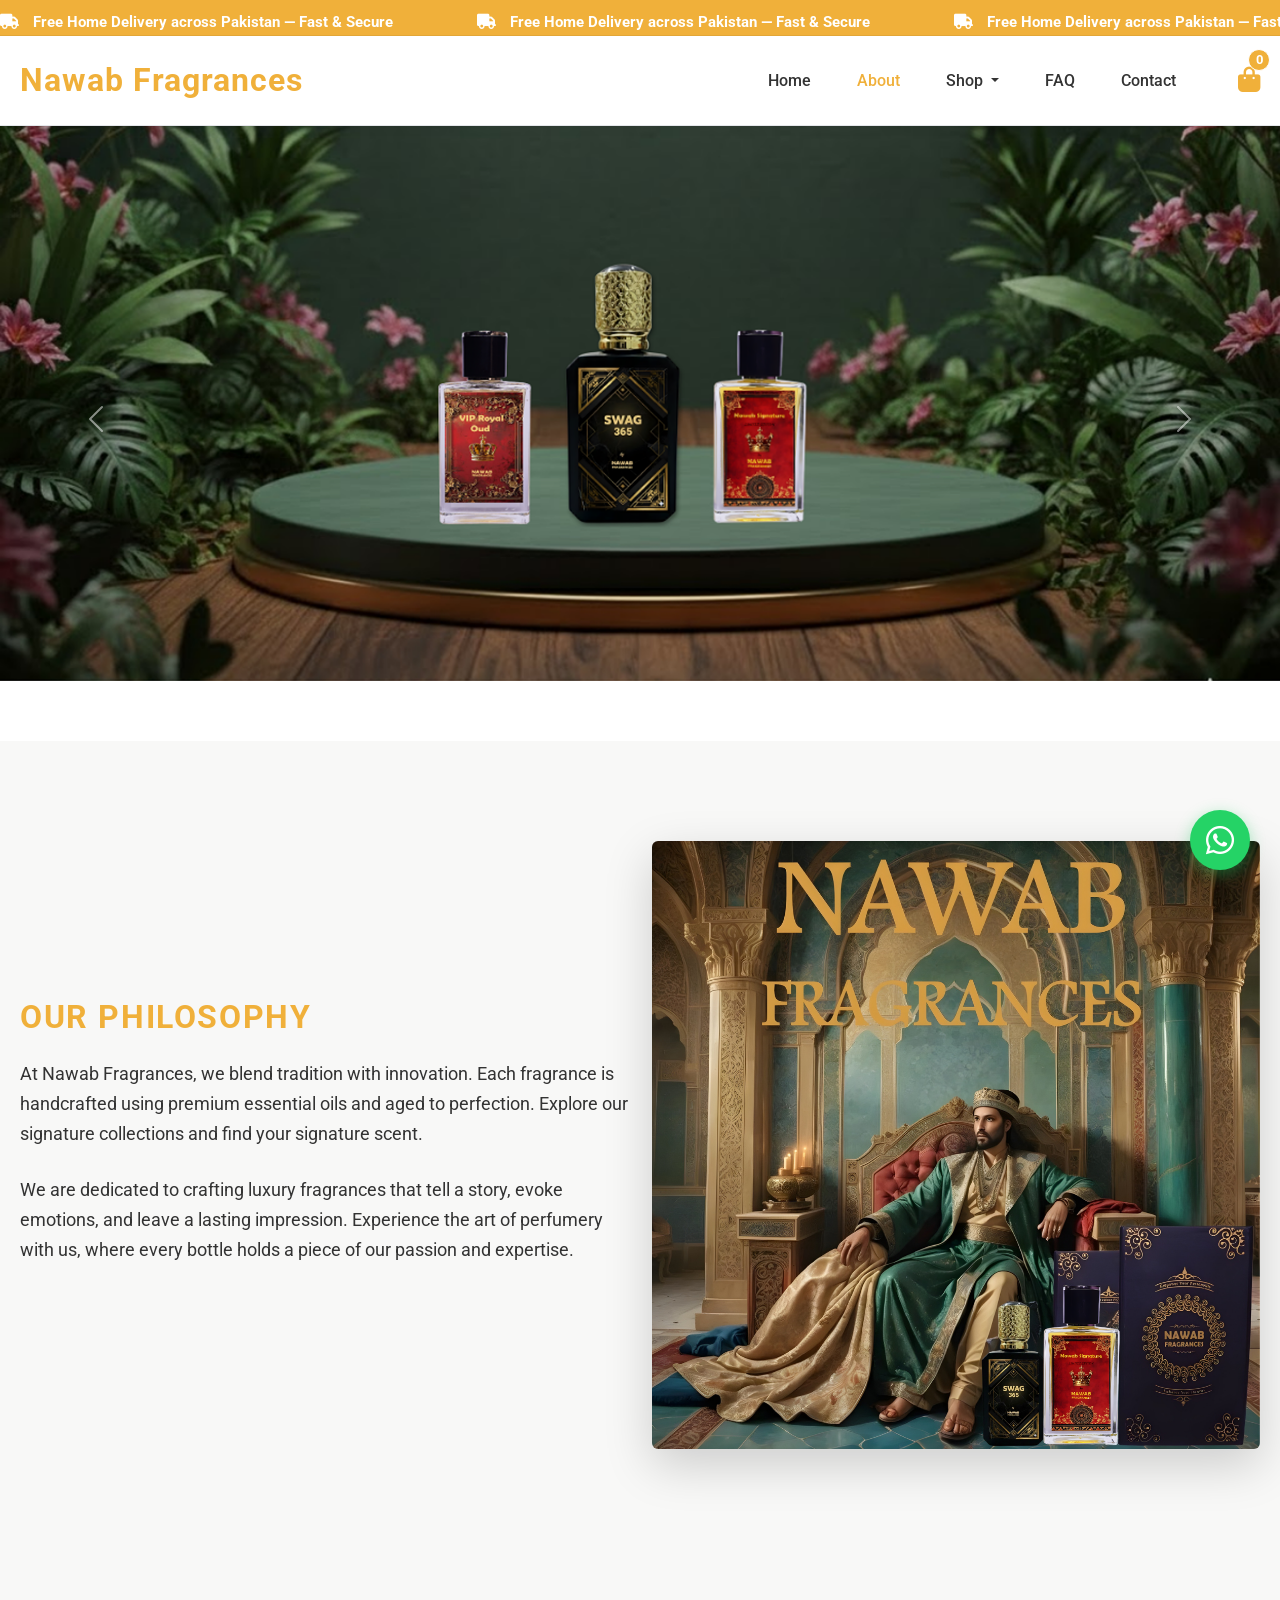
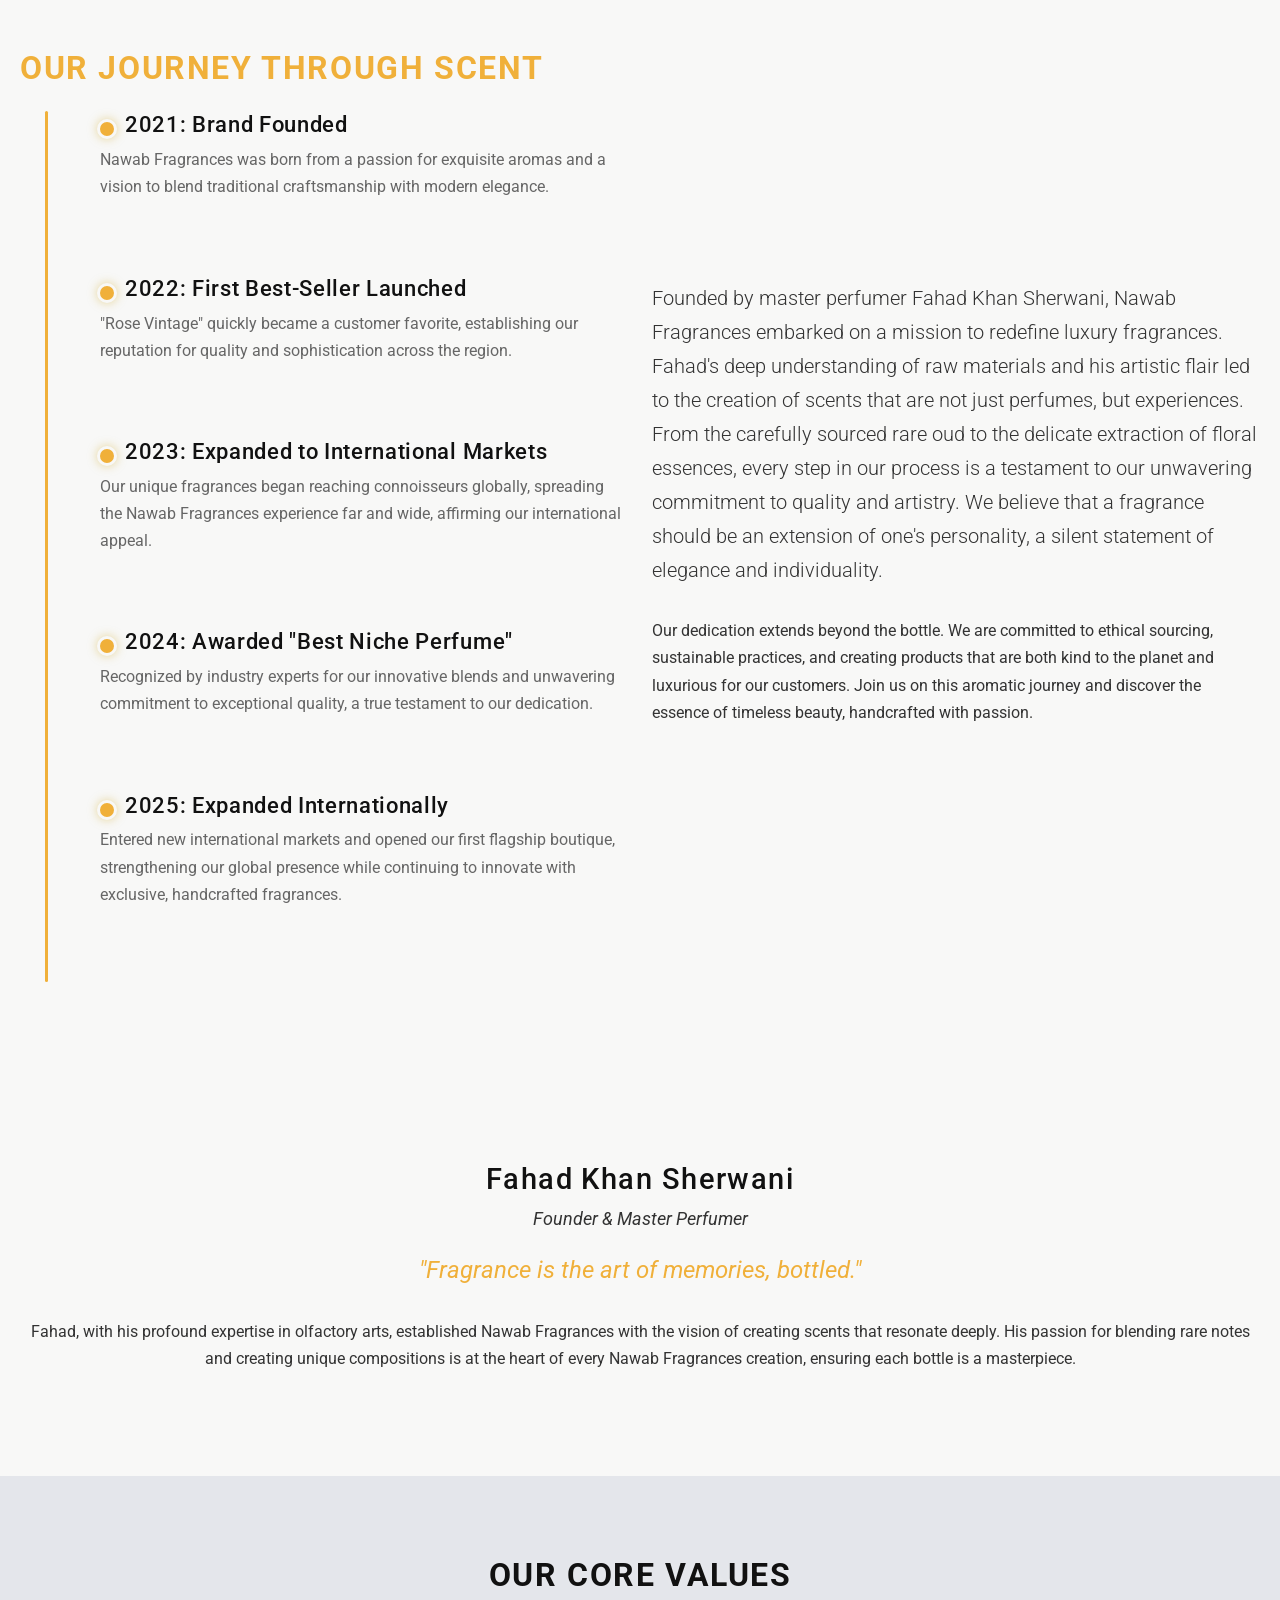
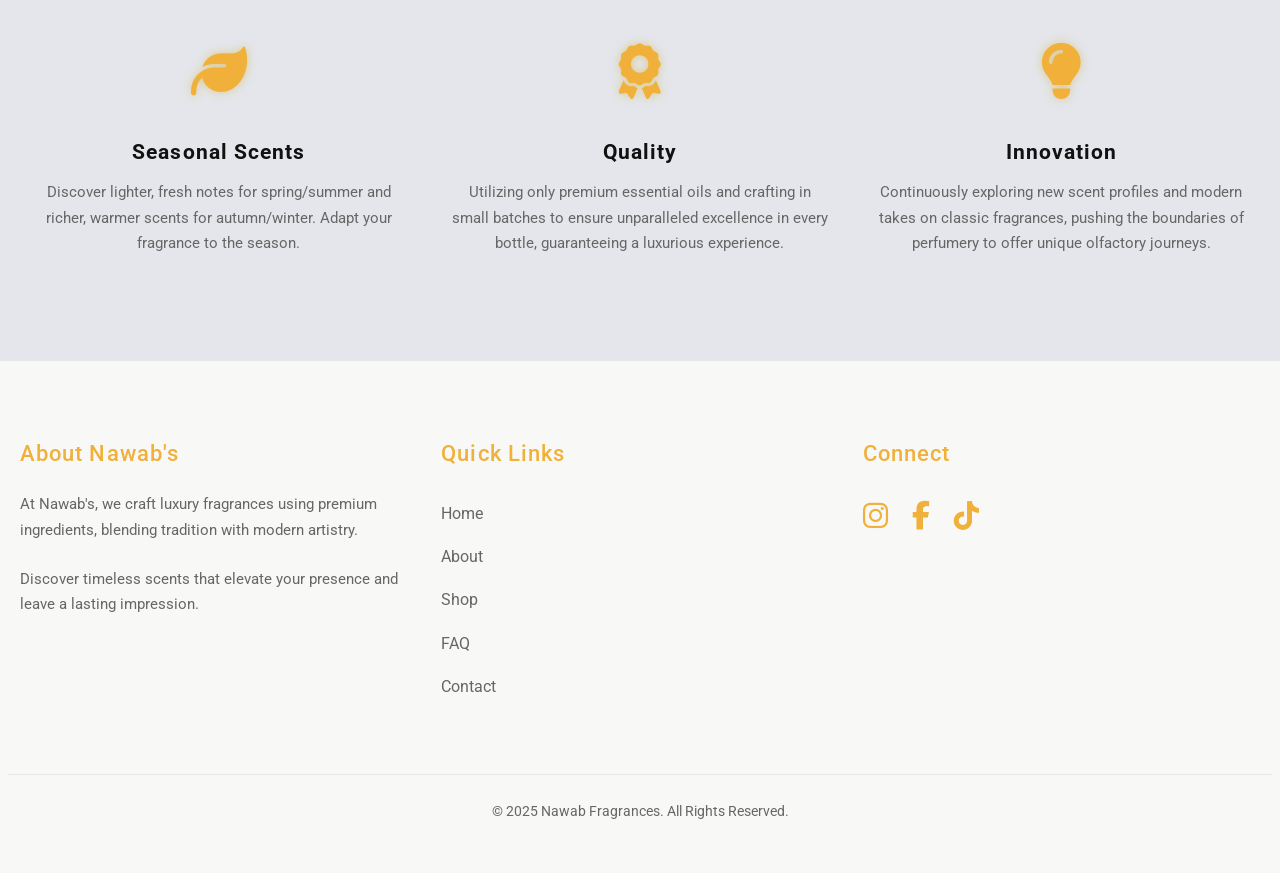
<file: about.html>
<!DOCTYPE html>
<html lang="en">

<head>
    <meta charset="UTF-8">
    <meta name="viewport" content="width=device-width, initial-scale=1">
    <title>About Us – Nawab Fragrances</title>
    <link rel="icon" type="image/x-icon" href="/assets/Title.png">
    <meta name="description"
        content="Learn about Nawab Fragrances' journey, our founder Fahad, and our commitment to sustainable, high-quality, and innovative fragrances.">
    <meta property="og:title" content="Our Story – Nawab Fragrances">
    <meta property="og:description"
        content="Crafting luxury fragrances since 2021, blending tradition with innovation.">
    <meta property="og:image"
        content="https://images.unsplash.com/photo-1627914619391-4566c303f26f?q=80&w=1770&auto=format&fit=crop&ixlib=rb-4.0.3&ixid=M3wxMjA3fDB8MHxwaG90by1wYWdlfHx8fGVufDB8fHx8fA%3D%3D">
    <meta property="og:url" content="https://www.nawabfragrances.pk/about.html">
    <meta name="twitter:card" content="summary_large_image">
    <link rel="icon" href="assets/favicon.png" type="image/png">
    <link
        href="https://fonts.googleapis.com/css2?family=Playfair+Display:wght@400;500;700&family=Roboto:wght@400;500;700&display=swap"
        rel="stylesheet">
    <link href="https://cdn.jsdelivr.net/npm/bootstrap@5.3.3/dist/css/bootstrap.min.css" rel="stylesheet">
    <link rel="stylesheet" href="https://cdnjs.cloudflare.com/ajax/libs/font-awesome/6.5.2/css/all.min.css">
    <link rel="stylesheet" href="style.css?v=2">
    <script async src="https://www.googletagmanager.com/gtag/js?id=UA-XXXXX-Y"></script>
    <script>
        window.dataLayer = window.dataLayer || [];
        function gtag() { dataLayer.push(arguments); }
        gtag('js', new Date());
        gtag('config', 'UA-XXXXX-Y');
    </script>
</head>

<body>
    <div class="free-delivery-banner">
        <div class="marquee">
            <p><i class="fas fa-truck"></i> Free Home Delivery across Pakistan — Fast &amp; Secure &nbsp; &nbsp; &nbsp;
                &nbsp; &nbsp; &nbsp; &nbsp; &nbsp; &nbsp; &nbsp; <i class="fas fa-truck"></i> Free Home Delivery across
                Pakistan — Fast &amp; Secure &nbsp; &nbsp; &nbsp; &nbsp; &nbsp; &nbsp; &nbsp; &nbsp; &nbsp; &nbsp; <i
                    class="fas fa-truck"></i> Free Home Delivery across Pakistan — Fast &amp; Secure &nbsp; &nbsp;
                &nbsp; &nbsp; &nbsp; &nbsp; &nbsp; &nbsp; &nbsp; &nbsp; <i class="fas fa-truck"></i> Free Home Delivery
                across Pakistan — Fast &amp; Secure</p>
        </div>
    </div>

    <!-- Header (Global) -->
    <header class="navbar navbar-expand-lg fixed-top">
        <div class="container-fluid main-content">
            <button class="navbar-toggler" type="button" data-bs-toggle="collapse" data-bs-target="#navbarNav"
                aria-controls="navbarNav" aria-expanded="false" aria-label="Toggle navigation">
                <span class="navbar-toggler-icon"></span>
            </button>
            <a class="navbar-brand" href="/">Nawab Fragrances</a>
            <div class="collapse navbar-collapse justify-content-end ms-lg-3" id="navbarNav">
                <ul class="navbar-nav">
                    <li class="nav-item">
                        <a class="nav-link active" aria-current="page" href="/">Home</a>
                    </li>
                    <li class="nav-item">
                        <a class="nav-link" href="/about.html">About</a>
                    </li>
                    <li class="nav-item dropdown">
                        <a class="nav-link dropdown-toggle" href="/shop.html" id="shopDropdown" role="button"
                            data-bs-toggle="dropdown" aria-expanded="false">
                            Shop
                        </a>
                        <ul class="dropdown-menu" aria-labelledby="shopDropdown">
                            <li><a class="dropdown-item" href="/shop.html">View All</a></li>
                            <li>
                                <hr class="dropdown-divider">
                            </li>
                            <li><a class="dropdown-item" href="/premium.html">Premium</a></li>
                            <li><a class="dropdown-item" href="/men.html">Men</a></li>
                            <li><a class="dropdown-item" href="/women.html">Women</a></li>
                            <li><a class="dropdown-item" href="/unisex.html">Unisex</a></li>
                            <li><a class="dropdown-item" href="/oud.html">Oud</a></li>

                        </ul>
                    </li>
                    <li class="nav-item">
                        <a class="nav-link" href="/faq.html">FAQ</a>
                    </li>
                    <li class="nav-item">
                        <a class="nav-link" href="/contact.html">Contact</a>
                    </li>
                </ul>
            </div>
            <div class="d-flex align-items-center ms-auto ms-lg-4 desktop-cart-icon">
                <div class="cart-icon-container" id="cartIcon">
                    <i class="fas fa-shopping-bag"></i>
                    <span class="cart-count" id="cartCount">0</span>
                </div>
            </div>
        </div>
    </header>

    <!-- Cart Sidebar -->
    <div class="cart-sidebar" id="cartSidebar">
        <div class="cart-header">
            <h2 class="mb-0">Your Cart</h2>
            <button class="close-cart" id="closeCart"><i class="fas fa-times"></i></button>
        </div>
        <div class="cart-items" id="cartItems">
            <!-- Cart items will be dynamically loaded here by JS -->
        </div>
        <div class="cart-summary">
            <div class="subtotal mb-3">
                <span>Subtotal:</span>
                <span id="cartSubtotal">Rs. 0</span>
            </div>
            <div class="cart-actions">
                <a href="/checkout.html" class="btn btn-gold mb-3 w-100">Checkout (COD Only)</a>
                <button class="btn btn-outline-gold w-100" id="continueShoppingBtn">Continue Shopping</button>
            </div>
        </div>
    </div>

    <main>
        <!-- About Hero Banner -->
        <section class="hero-section">
            <div id="carouselExampleFade" class="carousel slide carousel-fade hero-section">
                <div class="carousel-inner">
                    <div class="carousel-item active">
                        <img src="assets/NEW.png" class="d-block w-100" alt="..." loading="lazy">
                    </div>
                    <div class="carousel-item">
                        <img src="assets/NEW1.png" class="d-block w-100" alt="..." loading="lazy">
                    </div>
                    <div class="carousel-item">
                        <img src="assets/NEW2.png" class="d-block w-100" alt="..." loading="lazy">
                    </div>
                </div>
                <button class="carousel-control-prev" type="button" data-bs-target="#carouselExampleFade"
                    data-bs-slide="prev">
                    <span class="carousel-control-prev-icon" aria-hidden="true"></span>
                    <span class="visually-hidden">Previous</span>
                </button>
                <button class="carousel-control-next" type="button" data-bs-target="#carouselExampleFade"
                    data-bs-slide="next">
                    <span class="carousel-control-next-icon" aria-hidden="true"></span>
                    <span class="visually-hidden">Next</span>
                </button>
            </div>
        </section>


        <!-- Informative Section 1 -->
        <section class="info-section">
            <div class="container-fluid main-content">
                <div class="row align-items-center flex-column-reverse flex-md-row">
                    <div class="col-md-6 text-md-start">
                        <h2 class="mb-4">Our Philosophy</h2>
                        <p>At Nawab Fragrances, we blend tradition with innovation. Each fragrance is handcrafted using
                            premium essential oils and aged to perfection. Explore our signature collections and find
                            your signature scent.</p>
                        <p>We are dedicated to crafting luxury fragrances that tell a story, evoke emotions, and leave a
                            lasting impression. Experience the art of perfumery with us, where every bottle holds a
                            piece of our passion and expertise.</p>
                    </div>
                    <div class="col-md-6 mb-4 mb-md-0 text-center">
                        <img src="assets/Home-Page.png" alt="Elegant perfume bottle" class="img-fluid rounded shadow-lg"
                            loading="lazy">
                    </div>
                </div>
            </div>
        </section>


        <!-- Two-Column History Section -->
        <section class="history-section">
            <div class="container-fluid main-content">
                <div class="row align-items-center">
                    <div class="col-md-6 mb-5 mb-md-0">
                        <h2 class="mb-4">Our Journey Through Scent</h2>
                        <div class="timeline">
                            <div class="timeline-item">
                                <h5>2021: Brand Founded</h5>
                                <p class="text-light-gray">Nawab Fragrances was born from a passion for exquisite aromas
                                    and a vision to blend traditional craftsmanship with modern elegance.</p>
                            </div>
                            <div class="timeline-item">
                                <h5>2022: First Best-Seller Launched</h5>
                                <p class="text-light-gray">"Rose Vintage" quickly became a customer favorite,
                                    establishing our reputation for quality and sophistication across the region.</p>
                            </div>
                            <div class="timeline-item">
                                <h5>2023: Expanded to International Markets</h5>
                                <p class="text-light-gray">Our unique fragrances began reaching connoisseurs globally,
                                    spreading the Nawab Fragrances experience far and wide, affirming our international
                                    appeal.</p>
                            </div>
                            <div class="timeline-item">
                                <h5>2024: Awarded "Best Niche Perfume"</h5>
                                <p class="text-light-gray">Recognized by industry experts for our innovative blends and
                                    unwavering commitment to exceptional quality, a true testament to our dedication.
                                </p>
                            </div>
                            <div class="timeline-item">
                                <h5>2025: Expanded Internationally</h5>
                                <p class="text-light-gray">Entered new international markets and opened our first
                                    flagship boutique, strengthening our global presence while continuing to innovate
                                    with exclusive, handcrafted fragrances.</p>
                            </div>
                        </div>
                    </div>
                    <div class="col-md-6 text-md-start">
                        <p class="lead text-light-gray">Founded by master perfumer Fahad Khan Sherwani, Nawab Fragrances
                            embarked on a mission to redefine luxury fragrances. Fahad's deep understanding of raw
                            materials and his artistic flair led to the creation of scents that are not just perfumes,
                            but experiences. From the carefully sourced rare oud to the delicate extraction of floral
                            essences, every step in our process is a testament to our unwavering commitment to quality
                            and artistry. We believe that a fragrance should be an extension of one's personality, a
                            silent statement of elegance and individuality.</p>
                        <p class="text-light-gray">Our dedication extends beyond the bottle. We are committed to ethical
                            sourcing, sustainable practices, and creating products that are both kind to the planet and
                            luxurious for our customers. Join us on this aromatic journey and discover the essence of
                            timeless beauty, handcrafted with passion.</p>
                    </div>
                </div>
            </div>
        </section>

        <!-- Meet the Founder -->
        <section class="founder-section">
            <div class="container-fluid main-content">
                <!-- <img src="https://via.placeholder.com/220/D4AF37/000000?text=Amina+Ali" alt="Ali, Founder of Nawab Fragrances" class="img-fluid mb-4" loading="lazy"> -->
                <h3 class="text-gold">Fahad Khan Sherwani</h3>
                <p class="title">Founder & Master Perfumer</p>
                <p class="quote text-gold">"Fragrance is the art of memories, bottled."</p>
                <p class="text-light-gray">Fahad, with his profound expertise in olfactory arts, established Nawab
                    Fragrances with the vision of creating scents that resonate deeply. His passion for blending rare
                    notes and creating unique compositions is at the heart of every Nawab Fragrances creation, ensuring
                    each bottle is a masterpiece.</p>
            </div>
        </section>

        <!-- Brand Values -->
        <section class="brand-values-section">
            <div class="container-fluid main-content text-center">
                <h2 class=" mb-5">Our Core Values</h2>
                <div class="row">
                    <div class="col-md-4 mb-5 mb-md-0">
                        <i class="fas fa-leaf"></i>
                        <h5 class="mt-3">Seasonal Scents</h5>
                        <p>Discover lighter, fresh notes for spring/summer and richer, warmer scents for autumn/winter.
                            Adapt your fragrance to the season.</p>
                    </div>
                    <div class="col-md-4 mb-5 mb-md-0">
                        <i class="fas fa-award"></i>
                        <h5 class="mt-3">Quality</h5>
                        <p>Utilizing only premium essential oils and crafting in small batches to ensure unparalleled
                            excellence in every bottle, guaranteeing a luxurious experience.</p>
                    </div>
                    <div class="col-md-4">
                        <i class="fas fa-lightbulb"></i>
                        <h5 class="mt-3">Innovation</h5>
                        <p>Continuously exploring new scent profiles and modern takes on classic fragrances, pushing the
                            boundaries of perfumery to offer unique olfactory journeys.</p>
                    </div>
                </div>
            </div>
        </section>
    </main>

    <!-- Footer (Global) -->
    <footer>
        <div class="container-fluid main-content">
            <div class="row">
                <div class="col-md-4 footer-col mb-5 mb-md-0">
                    <h5>About Nawab's</h5>
                    <p>At Nawab's, we craft luxury fragrances using premium ingredients, blending tradition with modern
                        artistry.</p>
                    <p>Discover timeless scents that elevate your presence and leave a lasting impression.</p>
                </div>
                <div class="col-md-4 footer-col mb-5 mb-md-0">
                    <h5>Quick Links</h5>
                    <ul>
                        <li><a href="/">Home</a></li>
                        <li><a href="/about.html">About</a></li>
                        <li><a href="/shop.html">Shop</a></li>
                        <li><a href="/faq.html">FAQ</a></li>
                        <li><a href="/contact.html">Contact</a></li>
                    </ul>
                </div>
                <div class="col-md-4 footer-col">
                    <h5>Connect</h5>
                    <div class="social-icons">
                        <a href="https://instagram.com" target="_blank" aria-label="Instagram"><i
                                class="fab fa-instagram"></i></a>
                        <a href="https://facebook.com" target="_blank" aria-label="Facebook"><i
                                class="fab fa-facebook-f"></i></a>
                        <a href="https://www.tiktok.com/@nawabfragrances" target="_blank" aria-label="Tiktok"><i
                                class="fab fa-tiktok"></i></a>
                    </div>
                </div>
            </div>
            <div class="row">
                <div class="col-12 text-center copyright-text">
                    <p>&copy; 2025 Nawab Fragrances. All Rights Reserved.</p>
                </div>
            </div>
        </div>
    </footer>

    <!-- WhatsApp Floating Button -->
    <a href="https://wa.me/923334964567" class="whatsapp-float" target="_blank" aria-label="Chat on WhatsApp">
        <i class="fab fa-whatsapp"></i>
    </a>

    <!-- Bootstrap JS (bundle includes Popper) -->
    <script src="https://cdn.jsdelivr.net/npm/bootstrap@5.3.3/dist/js/bootstrap.bundle.min.js"></script>
    <!-- Custom JS -->
    <script src="script.js"></script>
</body>

</html>
</file>
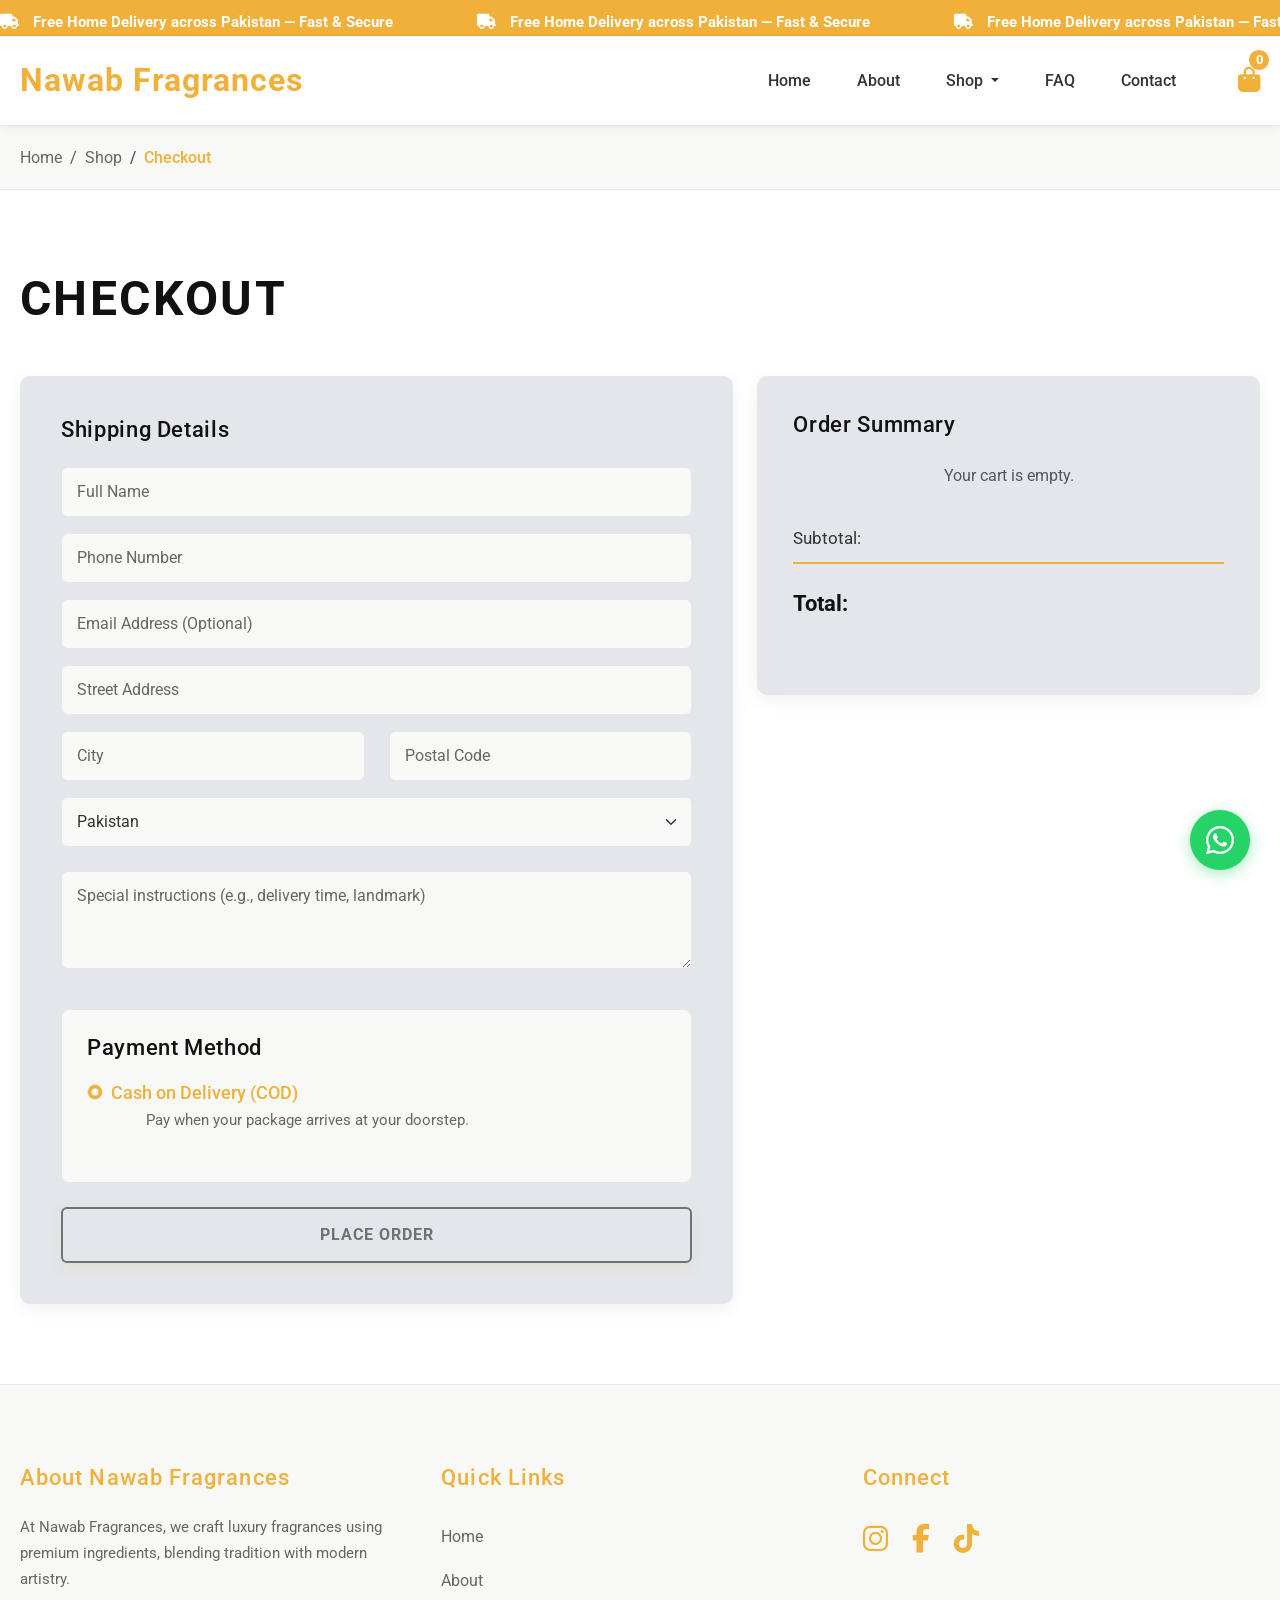
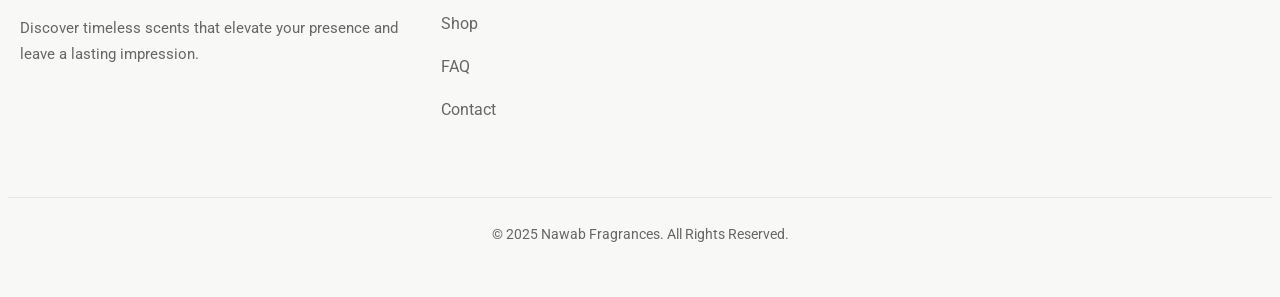
<file: checkout.html>
<!DOCTYPE html>
<html lang="en">

<head>
    <meta charset="UTF-8">
    <meta name="viewport" content="width=device-width, initial-scale=1">
    <title>Checkout – Nawab Fragrances</title>
    <link rel="icon" type="image/x-icon" href="/assets/Title.png">
    <meta name="description"
        content="Complete your Cash on Delivery order with Nawab Fragrances. Fast and secure checkout process for your luxury fragrances.">
    <link rel="icon" href="assets/favicon.png" type="image/png">
    <link
        href="https://fonts.googleapis.com/css2?family=Playfair+Display:wght@400;500;700&family=Roboto:wght@400;500;700&display=swap"
        rel="stylesheet">
    <link href="https://cdn.jsdelivr.net/npm/bootstrap@5.3.3/dist/css/bootstrap.min.css" rel="stylesheet">
    <link rel="stylesheet" href="https://cdnjs.cloudflare.com/ajax/libs/font-awesome/6.5.2/css/all.min.css">
    <link rel="stylesheet" href="style.css?v=2">
</head>

<body>
<body>
    <div class="free-delivery-banner">
        <div class="marquee"><p><i class="fas fa-truck"></i> Free Home Delivery across Pakistan — Fast &amp; Secure   &nbsp; &nbsp; &nbsp; &nbsp; &nbsp; &nbsp; &nbsp; &nbsp; &nbsp; &nbsp;  <i class="fas fa-truck"></i> Free Home Delivery across Pakistan — Fast &amp; Secure   &nbsp; &nbsp; &nbsp; &nbsp; &nbsp; &nbsp; &nbsp; &nbsp; &nbsp; &nbsp; <i class="fas fa-truck"></i> Free Home Delivery across Pakistan — Fast &amp; Secure   &nbsp; &nbsp; &nbsp; &nbsp; &nbsp; &nbsp; &nbsp; &nbsp; &nbsp; &nbsp; <i class="fas fa-truck"></i> Free Home Delivery across Pakistan — Fast &amp; Secure</p></div>
    </div>

    <!-- Header (Global) -->
    <header class="navbar navbar-expand-lg fixed-top">
        <div class="container-fluid main-content">
            <button class="navbar-toggler" type="button" data-bs-toggle="collapse" data-bs-target="#navbarNav"
                aria-controls="navbarNav" aria-expanded="false" aria-label="Toggle navigation">
                <span class="navbar-toggler-icon"></span>
            </button>
            <a class="navbar-brand" href="/">Nawab Fragrances</a>
            <div class="collapse navbar-collapse justify-content-end ms-lg-3" id="navbarNav">
                <ul class="navbar-nav">
                    <li class="nav-item">
                        <a class="nav-link active" aria-current="page" href="/">Home</a>
                    </li>
                    <li class="nav-item">
                        <a class="nav-link" href="/about.html">About</a>
                    </li>
                    <li class="nav-item dropdown">
                        <a class="nav-link dropdown-toggle" href="/shop.html" id="shopDropdown" role="button"
                            data-bs-toggle="dropdown" aria-expanded="false">
                            Shop
                        </a>
                        <ul class="dropdown-menu" aria-labelledby="shopDropdown">
                            <li><a class="dropdown-item" href="/shop.html">View All</a></li>
                            <li>
                                <hr class="dropdown-divider">
                            </li>
                                   <li><a class="dropdown-item" href="/premium.html">Premium</a></li>
                            <li><a class="dropdown-item" href="/men.html">Men</a></li>
                            <li><a class="dropdown-item" href="/women.html">Women</a></li>
                            <li><a class="dropdown-item" href="/unisex.html">Unisex</a></li>
                            <li><a class="dropdown-item" href="/oud.html">Oud</a></li>
                     
                        </ul>
                    </li>
                    <li class="nav-item">
                        <a class="nav-link" href="/faq.html">FAQ</a>
                    </li>
                    <li class="nav-item">
                        <a class="nav-link" href="/contact.html">Contact</a>
                    </li>
                </ul>
            </div>
            <div class="d-flex align-items-center ms-auto ms-lg-4 desktop-cart-icon">
                <div class="cart-icon-container" id="cartIcon">
                    <i class="fas fa-shopping-bag"></i>
                    <span class="cart-count" id="cartCount">0</span>
                </div>
            </div>
        </div>
    </header>

    <!-- Cart Sidebar -->
    <div class="cart-sidebar" id="cartSidebar">
        <div class="cart-header">
            <h2 class="mb-0">Your Cart</h2>
            <button class="close-cart" id="closeCart"><i class="fas fa-times"></i></button>
        </div>
        <div class="cart-items" id="cartItems"></div>
        <div class="cart-summary">
            <div class="subtotal mb-3">
                <span>Subtotal:</span>
                <span id="cartSubtotal">Rs. 0</span>
            </div>
            <a href="/checkout.html" class="btn btn-gold w-100">Checkout (COD Only)</a>
        </div>
    </div>

    <main>
        <!-- Breadcrumb -->
        <nav aria-label="breadcrumb" class="breadcrumb-nav">
            <div class="container-fluid main-content">
                <ol class="breadcrumb mb-0 bg-transparent">
                    <li class="breadcrumb-item"><a href="/">Home</a></li>
                    <li class="breadcrumb-item"><a href="/shop.html">Shop</a></li>
                    <li class="breadcrumb-item active" aria-current="page">Checkout</li>
                </ol>
            </div>
        </nav>

        <!-- Checkout Section -->
        <section class="checkout-section">
            <div class="container-fluid main-content">
                <h1 class=" mb-5">Checkout</h1>
                <div class="row">
                    <div class="col-lg-7 mb-4 mb-lg-0">
                        <div class="shipping-details-form">
                            <h5 class="mb-4">Shipping Details</h5>
                            <!-- IMPORTANT: The form now has an ID for our script to target -->
                            <form id="checkoutForm" action="https://api.web3forms.com/submit" method="POST">
                                <!-- Your Web3Forms Access Key -->
                                <input type="hidden" name="access_key" value="e392ea2d-848a-4249-b7d3-c5d55fab9cdd">
                                <!-- These hidden fields will be filled by JavaScript -->
                                <input type="hidden" name="Order ID" id="formOrderId">
                                <input type="hidden" name="Order Summary" id="formOrderSummary">
                                <input type="hidden" name="Total Amount" id="formTotalAmount">

                                <div class="form-group mb-3">
                                    <input type="text" class="form-control" name="Full Name" id="fullName"
                                        placeholder="Full Name" required>
                                </div>
                                <div class="form-group mb-3">
                                    <input type="tel" class="form-control" name="Phone Number" id="phoneNumber"
                                        placeholder="Phone Number" required>
                                </div>
                                <div class="form-group mb-3">
                                    <input type="email" class="form-control" name="Email Address" id="emailAddress"
                                        placeholder="Email Address (Optional)">
                                </div>
                                <div class="form-group mb-3">
                                    <input type="text" class="form-control" name="Street Address" id="streetAddress"
                                        placeholder="Street Address" required>
                                </div>
                                <div class="row mb-3">
                                    <div class="col-md-6">
                                        <input type="text" class="form-control" name="City" id="city" placeholder="City"
                                            required>
                                    </div>
                                    <div class="col-md-6">
                                        <input type="text" class="form-control" name="Postal Code" id="postalCode"
                                            placeholder="Postal Code" required>
                                    </div>
                                </div>
                                <div class="form-group mb-4">
                                    <select class="form-select" name="Country" id="country" required>
                                        <option value="Pakistan" selected>Pakistan</option>
                                    </select>
                                </div>
                                <div class="form-group mb-4">
                                    <textarea class="form-control" name="Special Instructions" id="specialInstructions"
                                        rows="3"
                                        placeholder="Special instructions (e.g., delivery time, landmark)"></textarea>
                                </div>

                                <div class="payment-method mb-4">
                                    <h5 class="mb-3">Payment Method</h5>
                                    <div class="form-check">
                                        <input class="form-check-input" type="radio" name="Payment Method" id="codRadio"
                                            value="Cash on Delivery" checked>
                                        <label class="form-check-label" for="codRadio">Cash on Delivery (COD)</label>
                                        <p class="description">Pay when your package arrives at your doorstep.</p>
                                    </div>
                                </div>

                                <button type="submit" class="btn btn-gold btn-lg w-100">Place Order</button>
                            </form>
                        </div>
                    </div>
                    <div class="col-lg-5">
                        <div class="order-summary" id="checkoutOrderSummary">
                            <!-- Order summary will be dynamically loaded here by JS -->
                        </div>
                    </div>
                </div>
            </div>
        </section>
    </main>

    <!-- Order Success Modal -->
    <div class="modal fade" id="orderSuccessModal" tabindex="-1" aria-labelledby="orderSuccessModalLabel"
        aria-hidden="true">
        <div class="modal-dialog modal-dialog-centered">
            <div class="modal-content">
                <div class="modal-header">
                    <h5 class="modal-title" id="orderSuccessModalLabel">Order Placed Successfully!</h5>
                </div>
                <div class="modal-body text-center">
                    <i class="fas fa-check-circle fa-3x text-gold mb-3"></i>
                    <p class="lead text-white">Thank you for your order!</p>
                    <p class="text-light-gray">Your order ID is <strong class="text-gold" id="orderIdDisplay"></strong>.
                    </p>
                    <p class="text-light-gray small">A confirmation has been sent to your email. You will be notified
                        again when it ships.</p>
                </div>
                <div class="modal-footer justify-content-center">
                    <a href="/shop.html" class="btn btn-gold">Continue Shopping</a>
                </div>
            </div>
        </div>
    </div>


    <!-- Footer (Global) -->
    <footer>
        <div class="container-fluid main-content">
            <div class="row">
                <div class="col-md-4 footer-col mb-5 mb-md-0">
                    <h5>About Nawab Fragrances</h5>
                    <p>At Nawab Fragrances, we craft luxury fragrances using premium ingredients, blending tradition
                        with modern artistry.</p>
                    <p>Discover timeless scents that elevate your presence and leave a lasting impression.</p>
                </div>
                <div class="col-md-4 footer-col mb-5 mb-md-0">
                    <h5>Quick Links</h5>
                    <ul>
                        <li><a href="/">Home</a></li>
                        <li><a href="/about.html">About</a></li>
                        <li><a href="/shop.html">Shop</a></li>
                        <li><a href="/faq.html">FAQ</a></li>
                        <li><a href="/contact.html">Contact</a></li>
                    </ul>
                </div>
                <div class="col-md-4 footer-col">
                    <h5>Connect</h5>
                    <div class="social-icons">
                        <a href="https://instagram.com/nawab.fragrances" target="_blank" aria-label="Instagram"><i
                                class="fab fa-instagram"></i></a>
                        <a href="https://facebook.com/nawabfragrances" target="_blank" aria-label="Facebook"><i
                                class="fab fa-facebook-f"></i></a>
                        <a href="https://www.tiktok.com/@nawabfragrances" target="_blank" aria-label="Tiktok"><i
                                class="fab fa-tiktok"></i></a>
                    </div>
                </div>
            </div>
            <div class="row">
                <div class="col-12 text-center copyright-text">
                    <p>&copy; 2025 Nawab Fragrances. All Rights Reserved.</p>
                </div>
            </div>
        </div>
    </footer>

    <!-- WhatsApp Floating Button -->
    <a href="https://wa.me/923334964567" class="whatsapp-float" target="_blank" aria-label="Chat on WhatsApp">
        <i class="fab fa-whatsapp"></i>
    </a>

    <script src="https://cdn.jsdelivr.net/npm/bootstrap@5.3.3/dist/js/bootstrap.bundle.min.js"></script>
    <script src="script.js"></script>
</body>

</html>
</file>
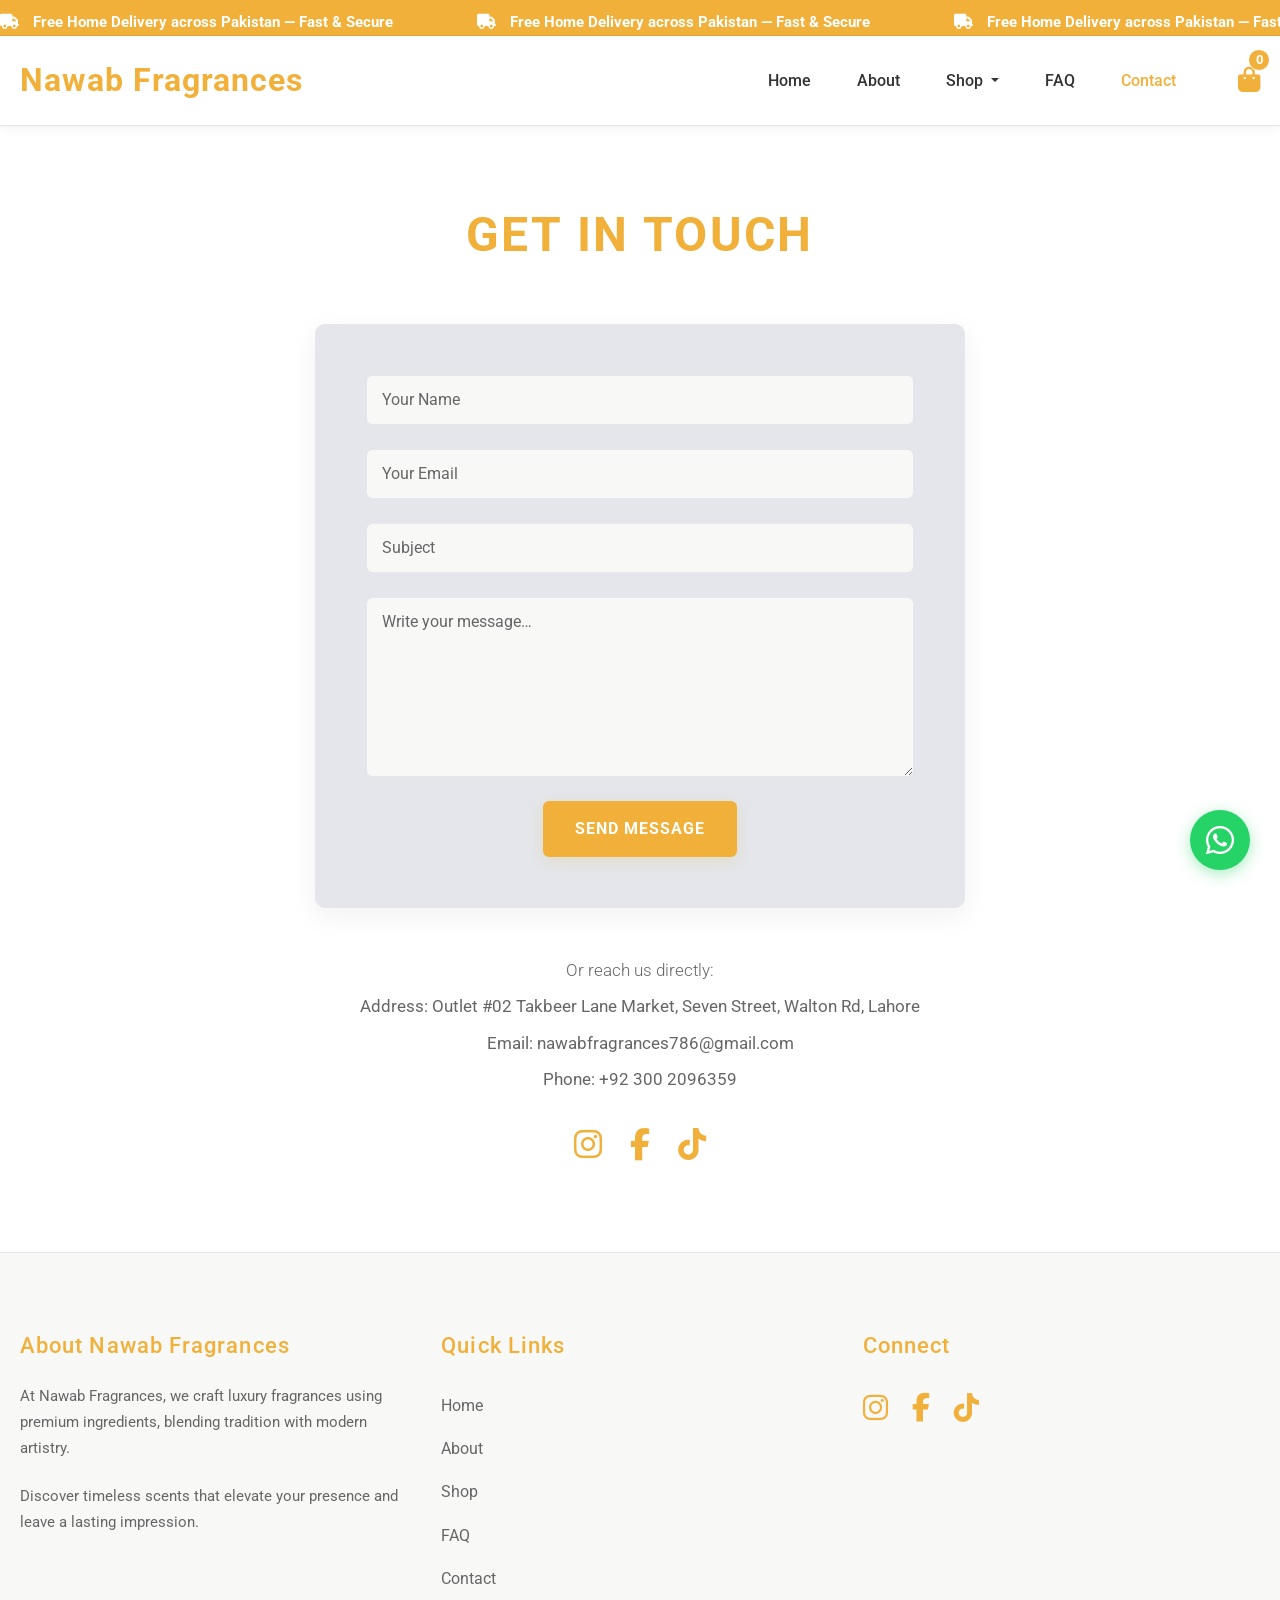
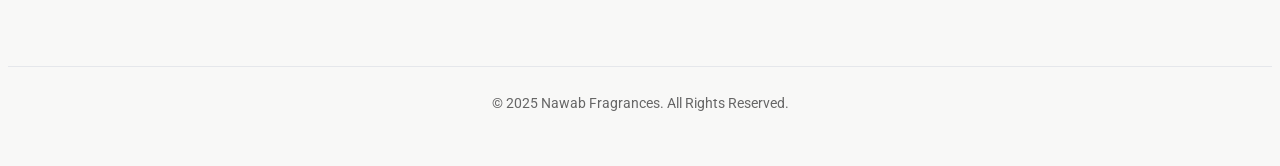
<file: contact.html>
<!DOCTYPE html>
<html lang="en">

<head>
    <meta charset="UTF-8">
    <meta name="viewport" content="width=device-width, initial-scale=1">
    <title>Contact Us – Nawab Fragrances</title>
    <link rel="icon" type="image/x-icon" href="/assets/Title.png">
    <meta name="description"
        content="Get in touch with Nawab Fragrances. Contact us for inquiries, support, or feedback via our form, email, or phone.">
    <meta property="og:title" content="Get in Touch – Nawab Fragrances">
    <meta property="og:description" content="Reach out to us with any questions or comments. We're here to assist you.">
    <meta property="og:image"
        content="https://images.unsplash.com/photo-1627914619391-4566c303f26f?q=80&w=1770&auto=format&fit=crop&ixlib=rb-4.0.3&ixid=M3wxMjA3fDB8MHxwaG90by1wYWdlfHx8fGVufDB8fHx8fA%3D%3D">
    <meta property="og:url" content="https://www.nawabfragrances.pk/contact.html">
    <meta name="twitter:card" content="summary_large_image">
    <link rel="icon" href="assets/favicon.png" type="image/png">
    <link
        href="https://fonts.googleapis.com/css2?family=Playfair+Display:wght@400;500;700&family=Roboto:wght@400;500;700&display=swap"
        rel="stylesheet">
    <link href="https://cdn.jsdelivr.net/npm/bootstrap@5.3.3/dist/css/bootstrap.min.css" rel="stylesheet">
    <link rel="stylesheet" href="https://cdnjs.cloudflare.com/ajax/libs/font-awesome/6.5.2/css/all.min.css">
    <link rel="stylesheet" href="style.css?v=2">
    <script async src="https://www.googletagmanager.com/gtag/js?id=UA-XXXXX-Y"></script>
    <script>
        window.dataLayer = window.dataLayer || [];
        function gtag() { dataLayer.push(arguments); }
        gtag('js', new Date());
        gtag('config', 'UA-XXXXX-Y');
    </script>
</head>

<body>
<body>
    <div class="free-delivery-banner">
        <div class="marquee"><p><i class="fas fa-truck"></i> Free Home Delivery across Pakistan — Fast &amp; Secure   &nbsp; &nbsp; &nbsp; &nbsp; &nbsp; &nbsp; &nbsp; &nbsp; &nbsp; &nbsp;  <i class="fas fa-truck"></i> Free Home Delivery across Pakistan — Fast &amp; Secure   &nbsp; &nbsp; &nbsp; &nbsp; &nbsp; &nbsp; &nbsp; &nbsp; &nbsp; &nbsp; <i class="fas fa-truck"></i> Free Home Delivery across Pakistan — Fast &amp; Secure   &nbsp; &nbsp; &nbsp; &nbsp; &nbsp; &nbsp; &nbsp; &nbsp; &nbsp; &nbsp; <i class="fas fa-truck"></i> Free Home Delivery across Pakistan — Fast &amp; Secure</p></div>
    </div>

    <!-- Header (Global) -->
    <header class="navbar navbar-expand-lg fixed-top">
        <div class="container-fluid main-content">
            <button class="navbar-toggler" type="button" data-bs-toggle="collapse" data-bs-target="#navbarNav"
                aria-controls="navbarNav" aria-expanded="false" aria-label="Toggle navigation">
                <span class="navbar-toggler-icon"></span>
            </button>
            <a class="navbar-brand" href="/">Nawab Fragrances</a>
            <div class="collapse navbar-collapse justify-content-end ms-lg-3" id="navbarNav">
                <ul class="navbar-nav">
                    <li class="nav-item">
                        <a class="nav-link active" aria-current="page" href="/">Home</a>
                    </li>
                    <li class="nav-item">
                        <a class="nav-link" href="/about.html">About</a>
                    </li>
                    <li class="nav-item dropdown">
                        <a class="nav-link dropdown-toggle" href="/shop.html" id="shopDropdown" role="button"
                            data-bs-toggle="dropdown" aria-expanded="false">
                            Shop
                        </a>
                        <ul class="dropdown-menu" aria-labelledby="shopDropdown">
                            <li><a class="dropdown-item" href="/shop.html">View All</a></li>
                            <li>
                                <hr class="dropdown-divider">
                            </li>
                              <li><a class="dropdown-item" href="/premium.html">Premium</a></li>
                            <li><a class="dropdown-item" href="/men.html">Men</a></li>
                            <li><a class="dropdown-item" href="/women.html">Women</a></li>
                            <li><a class="dropdown-item" href="/unisex.html">Unisex</a></li>
                            <li><a class="dropdown-item" href="/oud.html">Oud</a></li>
                          
                        </ul>
                    </li>
                    <li class="nav-item">
                        <a class="nav-link" href="/faq.html">FAQ</a>
                    </li>
                    <li class="nav-item">
                        <a class="nav-link" href="/contact.html">Contact</a>
                    </li>
                </ul>
            </div>
            <div class="d-flex align-items-center ms-auto ms-lg-4 desktop-cart-icon">
                <div class="cart-icon-container" id="cartIcon">
                    <i class="fas fa-shopping-bag"></i>
                    <span class="cart-count" id="cartCount">0</span>
                </div>
            </div>
        </div>
    </header>

    <!-- Cart Sidebar -->
    <div class="cart-sidebar" id="cartSidebar">
        <div class="cart-header">
            <h2 class="mb-0">Your Cart</h2>
            <button class="close-cart" id="closeCart"><i class="fas fa-times"></i></button>
        </div>
        <div class="cart-items" id="cartItems">
            <!-- Cart items will be dynamically loaded here by JS -->
        </div>
        <div class="cart-summary">
            <div class="subtotal mb-3">
                <span>Subtotal:</span>
                <span id="cartSubtotal">Rs. 0</span>
            </div>
            <div class="cart-actions">
                <a href="/checkout.html" class="btn btn-gold mb-3 w-100">Checkout (COD Only)</a>
                <button class="btn btn-outline-gold w-100" id="continueShoppingBtn">Continue Shopping</button>
            </div>
        </div>
    </div>

    <main>
        <!-- Contact Section -->
        <section class="contact-section">
            <div class="container-fluid main-content">
                <h1 class="text-gold">Get in Touch</h1>
                <div class="contact-form mt-5">
                    <form id="contactForm">
                        <div class="form-group mb-4">
                            <label for="contactName" class="form-label visually-hidden">Name</label>
                            <input type="text" class="form-control" id="contactName" placeholder="Your Name" required>
                        </div>
                        <div class="form-group mb-4">
                            <label for="contactEmail" class="form-label visually-hidden">Email</label>
                            <input type="email" class="form-control" id="contactEmail" placeholder="Your Email"
                                required>
                        </div>
                        <div class="form-group mb-4">
                            <label for="contactSubject" class="form-label visually-hidden">Subject</label>
                            <input type="text" class="form-control" id="contactSubject" placeholder="Subject" required>
                        </div>
                        <div class="form-group mb-4">
                            <label for="contactMessage" class="form-label visually-hidden">Message</label>
                            <textarea class="form-control" id="contactMessage" rows="6"
                                placeholder="Write your message…" required></textarea>
                        </div>
                        <button type="submit" class="btn btn-gold btn-lg">Send Message</button>
                    </form>
                </div>
                <div class="company-info mt-5">
                    <p class="text-medium-gray lead">Or reach us directly:</p>
                    <p>Address: Outlet #02 Takbeer Lane Market, Seven Street, Walton Rd, Lahore</p>
                    <p>Email: <a href="mailto:nawabfragrances786@gmail.com">nawabfragrances786@gmail.com</a></p>
                    <p>Phone: <a href="tel:+923001234567">+92 300 2096359</a></p>
                    <div class="social-icons mt-4">
                        <a href="https://instagram.com/nawab.fragrances" target="_blank" aria-label="Instagram"><i
                                class="fab fa-instagram"></i></a>
                        <a href="https://facebook.com/nawabfragrances" target="_blank" aria-label="Facebook"><i
                                class="fab fa-facebook-f"></i></a>
                        <a href="https://www.tiktok.com/@nawabfragrances" target="_blank" aria-label="Tiktok"><i
                                class="fab fa-tiktok"></i></a>
                    </div>
                </div>
            </div>
        </section>
    </main>

    <!-- Footer (Global) -->
    <footer>
        <div class="container-fluid main-content">
            <div class="row">
                <div class="col-md-4 footer-col mb-5 mb-md-0">
                    <h5>About Nawab Fragrances</h5>
                    <p>At Nawab Fragrances, we craft luxury fragrances using premium ingredients, blending tradition
                        with modern artistry.</p>
                    <p>Discover timeless scents that elevate your presence and leave a lasting impression.</p>
                </div>
                <div class="col-md-4 footer-col mb-5 mb-md-0">
                    <h5>Quick Links</h5>
                    <ul>
                        <li><a href="/">Home</a></li>
                        <li><a href="/about.html">About</a></li>
                        <li><a href="/shop.html">Shop</a></li>
                        <li><a href="/faq.html">FAQ</a></li>
                        <li><a href="/contact.html">Contact</a></li>
                    </ul>
                </div>
                <div class="col-md-4 footer-col">
                    <h5>Connect</h5>
                    <div class="social-icons">
                        <a href="https://instagram.com/nawab.fragrances" target="_blank" aria-label="Instagram"><i
                                class="fab fa-instagram"></i></a>
                        <a href="https://facebook.com/nawabfragrances" target="_blank" aria-label="Facebook"><i
                                class="fab fa-facebook-f"></i></a>
                        <a href="https://www.tiktok.com/@nawabfragrances" target="_blank" aria-label="Tiktok"><i
                                class="fab fa-tiktok"></i></a>
                    </div>
                </div>
            </div>
            <div class="row">
                <div class="col-12 text-center copyright-text">
                    <p>&copy; 2025 Nawab Fragrances. All Rights Reserved.</p>
                </div>
            </div>
        </div>
    </footer>

    <!-- WhatsApp Floating Button -->
    <a href="https://wa.me/923334964567" class="whatsapp-float" target="_blank" aria-label="Chat on WhatsApp">
        <i class="fab fa-whatsapp"></i>
    </a>

    <!-- Bootstrap JS (bundle includes Popper) -->
    <script src="https://cdn.jsdelivr.net/npm/bootstrap@5.3.3/dist/js/bootstrap.bundle.min.js"></script>
    <!-- Custom JS -->
    <script src="script.js"></script>
</body>

</html>
</file>
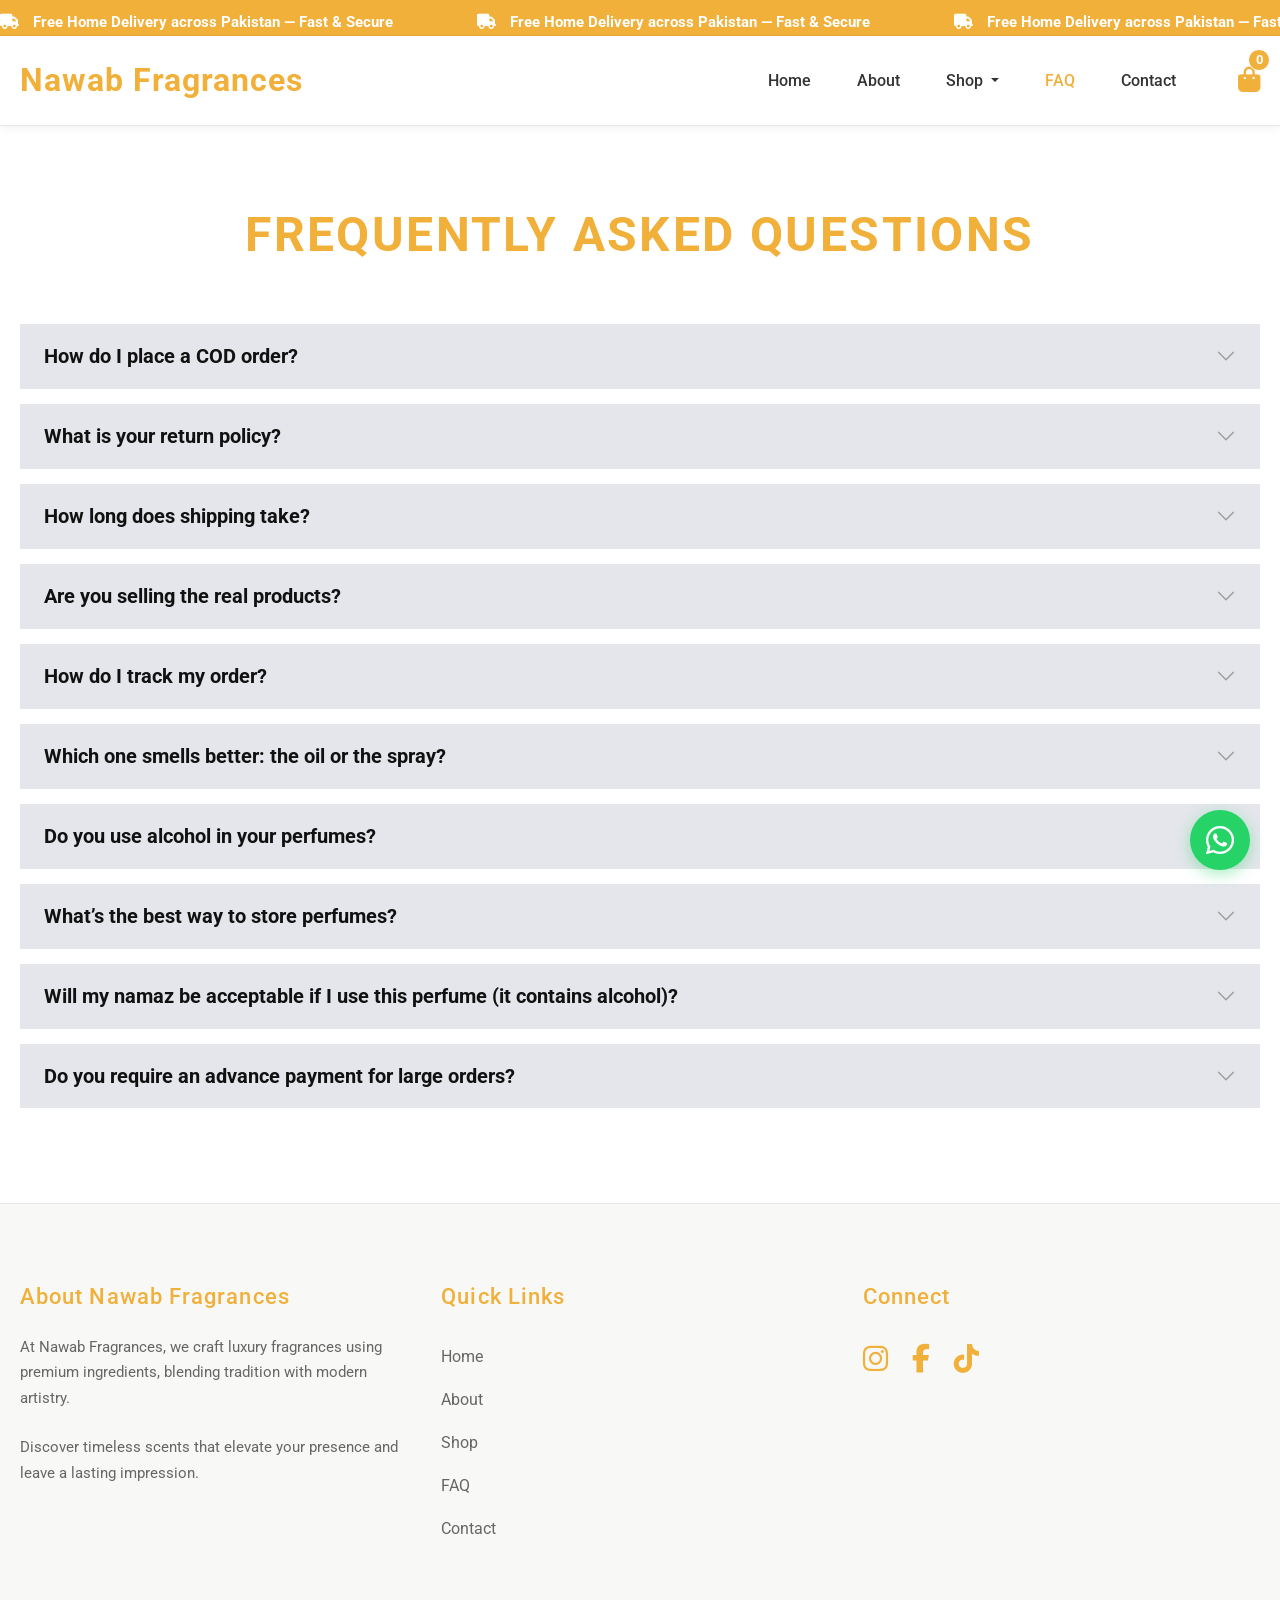
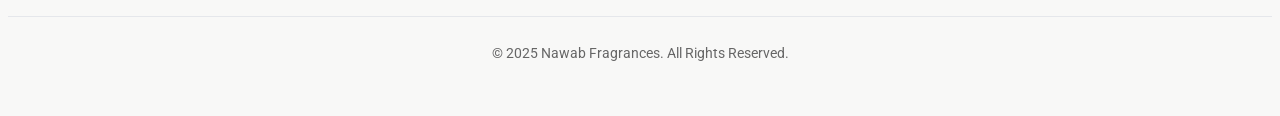
<file: faq.html>
<!DOCTYPE html>
<html lang="en">

<head>
    <meta charset="UTF-8">
    <meta name="viewport" content="width=device-width, initial-scale=1">
    <title>FAQ – Nawab Fragrances</title>
    <link rel="icon" type="image/x-icon" href="/assets/Title.png">
    <meta name="description"
        content="Find answers to frequently asked questions about Nawab Fragrances, including COD orders, shipping, returns, and more.">
    <meta property="og:title" content="Frequently Asked Questions – Nawab Fragrances">
    <meta property="og:description"
        content="Quick answers to common questions about our products, ordering process, and policies.">
    <meta property="og:image"
        content="https://images.unsplash.com/photo-1627914619391-4566c303f26f?q=80&w=1770&auto=format&fit=crop&ixlib=rb-4.0.3&ixid=M3wxMjA3fDB8MHxwaG90by1wYWdlfHx8fGVufDB8fHx8fA%3D%3D">
    <meta property="og:url" content="https://www.nawabfragrances.pk/faq.html">
    <meta name="twitter:card" content="summary_large_image">
    <link rel="icon" href="assets/favicon.png" type="image/png">
    <link
        href="https://fonts.googleapis.com/css2?family=Playfair+Display:wght@400;500;700&family=Roboto:wght@400;500;700&display=swap"
        rel="stylesheet">
    <link href="https://cdn.jsdelivr.net/npm/bootstrap@5.3.3/dist/css/bootstrap.min.css" rel="stylesheet">
    <link rel="stylesheet" href="https://cdnjs.cloudflare.com/ajax/libs/font-awesome/6.5.2/css/all.min.css">
    <link rel="stylesheet" href="style.css?v=2">
    <script async src="https://www.googletagmanager.com/gtag/js?id=UA-XXXXX-Y"></script>
    <script>
        window.dataLayer = window.dataLayer || [];
        function gtag() { dataLayer.push(arguments); }
        gtag('js', new Date());
        gtag('config', 'UA-XXXXX-Y');
    </script>
</head>

<body>
<body>
    <div class="free-delivery-banner">
        <div class="marquee"><p><i class="fas fa-truck"></i> Free Home Delivery across Pakistan — Fast &amp; Secure   &nbsp; &nbsp; &nbsp; &nbsp; &nbsp; &nbsp; &nbsp; &nbsp; &nbsp; &nbsp;  <i class="fas fa-truck"></i> Free Home Delivery across Pakistan — Fast &amp; Secure   &nbsp; &nbsp; &nbsp; &nbsp; &nbsp; &nbsp; &nbsp; &nbsp; &nbsp; &nbsp; <i class="fas fa-truck"></i> Free Home Delivery across Pakistan — Fast &amp; Secure   &nbsp; &nbsp; &nbsp; &nbsp; &nbsp; &nbsp; &nbsp; &nbsp; &nbsp; &nbsp; <i class="fas fa-truck"></i> Free Home Delivery across Pakistan — Fast &amp; Secure</p></div>
    </div>

    <!-- Header (Global) -->
    <header class="navbar navbar-expand-lg fixed-top">
        <div class="container-fluid main-content">
            <button class="navbar-toggler" type="button" data-bs-toggle="collapse" data-bs-target="#navbarNav"
                aria-controls="navbarNav" aria-expanded="false" aria-label="Toggle navigation">
                <span class="navbar-toggler-icon"></span>
            </button>
            <a class="navbar-brand" href="/">Nawab Fragrances</a>
            <div class="collapse navbar-collapse justify-content-end ms-lg-3" id="navbarNav">
                <ul class="navbar-nav">
                    <li class="nav-item">
                        <a class="nav-link active" aria-current="page" href="/">Home</a>
                    </li>
                    <li class="nav-item">
                        <a class="nav-link" href="/about.html">About</a>
                    </li>
                    <li class="nav-item dropdown">
                        <a class="nav-link dropdown-toggle" href="/shop.html" id="shopDropdown" role="button"
                            data-bs-toggle="dropdown" aria-expanded="false">
                            Shop
                        </a>
                        <ul class="dropdown-menu" aria-labelledby="shopDropdown">
                            <li><a class="dropdown-item" href="/shop.html">View All</a></li>
                            <li>
                                <hr class="dropdown-divider">
                            </li>
                                  <li><a class="dropdown-item" href="/premium.html">Premium</a></li>
                            <li><a class="dropdown-item" href="/men.html">Men</a></li>
                            <li><a class="dropdown-item" href="/women.html">Women</a></li>
                            <li><a class="dropdown-item" href="/unisex.html">Unisex</a></li>
                            <li><a class="dropdown-item" href="/oud.html">Oud</a></li>
                      
                        </ul>
                    </li>
                    <li class="nav-item">
                        <a class="nav-link" href="/faq.html">FAQ</a>
                    </li>
                    <li class="nav-item">
                        <a class="nav-link" href="/contact.html">Contact</a>
                    </li>
                </ul>
            </div>
            <div class="d-flex align-items-center ms-auto ms-lg-4 desktop-cart-icon">
                <div class="cart-icon-container" id="cartIcon">
                    <i class="fas fa-shopping-bag"></i>
                    <span class="cart-count" id="cartCount">0</span>
                </div>
            </div>
        </div>
    </header>

    <!-- Cart Sidebar -->
    <div class="cart-sidebar" id="cartSidebar">
        <div class="cart-header">
            <h2 class="mb-0">Your Cart</h2>
            <button class="close-cart" id="closeCart"><i class="fas fa-times"></i></button>
        </div>
        <div class="cart-items" id="cartItems">
            <!-- Cart items will be dynamically loaded here by JS -->
        </div>
        <div class="cart-summary">
            <div class="subtotal mb-3">
                <span>Subtotal:</span>
                <span id="cartSubtotal">Rs. 0</span>
            </div>
            <div class="cart-actions">
                <a href="/checkout.html" class="btn btn-gold mb-3 w-100">Checkout (COD Only)</a>
                <button class="btn btn-outline-gold w-100" id="continueShoppingBtn">Continue Shopping</button>
            </div>
        </div>
    </div>

    <main>
        <!-- FAQ Section -->
        <section class="faq-section">
            <div class="container-fluid main-content">
                <h1 class="text-gold">Frequently Asked Questions</h1>
                <div class="accordion accordion-flush mt-5" id="faqAccordion">
                    <!-- Q1 -->
                    <div class="accordion-item">
                        <h2 class="accordion-header" id="flush-headingOne">
                            <button class="accordion-button collapsed" type="button" data-bs-toggle="collapse"
                                data-bs-target="#flush-collapseOne" aria-expanded="false"
                                aria-controls="flush-collapseOne">
                                How do I place a COD order?
                            </button>
                        </h2>
                        <div id="flush-collapseOne" class="accordion-collapse collapse"
                            aria-labelledby="flush-headingOne" data-bs-parent="#faqAccordion">
                            <div class="accordion-body">
                                To place a Cash on Delivery (COD) order, simply add your desired perfumes to the cart.
                                Proceed to checkout, fill in your shipping details, and select "Cash on Delivery" as
                                your payment method. You will pay the total amount in cash to the delivery agent when
                                your package arrives. An SMS/email confirmation will be sent after your order is placed.
                            </div>
                        </div>
                    </div>
                    <!-- Q2 -->
                    <div class="accordion-item">
                        <h2 class="accordion-header" id="flush-headingTwo">
                            <button class="accordion-button collapsed" type="button" data-bs-toggle="collapse"
                                data-bs-target="#flush-collapseTwo" aria-expanded="false"
                                aria-controls="flush-collapseTwo">
                                What is your return policy?
                            </button>
                        </h2>
                        <div id="flush-collapseTwo" class="accordion-collapse collapse"
                            aria-labelledby="flush-headingTwo" data-bs-parent="#faqAccordion">
                            <div class="accordion-body">
                                We are pleased to accommodate returns and exchanges within 15 days. If 15 days have gone
                                by since your purchase, we can’t offer a refund or exchange. To be eligible for a
                                return, your item must not be used more than 10% of the total quantity and must not be
                                damaged.
                            </div>
                        </div>
                    </div>
                    <!-- Q3 -->
                    <div class="accordion-item">
                        <h2 class="accordion-header" id="flush-headingThree">
                            <button class="accordion-button collapsed" type="button" data-bs-toggle="collapse"
                                data-bs-target="#flush-collapseThree" aria-expanded="false"
                                aria-controls="flush-collapseThree">
                                How long does shipping take?
                            </button>
                        </h2>
                        <div id="flush-collapseThree" class="accordion-collapse collapse"
                            aria-labelledby="flush-headingThree" data-bs-parent="#faqAccordion">
                            <div class="accordion-body">
                                Orders are typically processed and shipped within 1-2 business days. Delivery times vary
                                based on your location:
                                <ul>
                                    <li>Major Cities (Karachi, Lahore, Islamabad): 2-4 business days</li>
                                    <li>Other Cities: 3-7 business days</li>
                                </ul>
                                You will receive an SMS/email with tracking details once your order has been dispatched.
                            </div>
                        </div>
                    </div>
                    <!-- Q4 -->
                    <div class="accordion-item">
                        <h2 class="accordion-header" id="flush-headingFour">
                            <button class="accordion-button collapsed" type="button" data-bs-toggle="collapse"
                                data-bs-target="#flush-collapseFour" aria-expanded="false"
                                aria-controls="flush-collapseFour">
                                Are you selling the real products?
                            </button>
                        </h2>
                        <div id="flush-collapseFour" class="accordion-collapse collapse"
                            aria-labelledby="flush-headingFour" data-bs-parent="#faqAccordion">
                            <div class="accordion-body">
                                We sell high‑quality impressions of designer fragrances. Our perfume oils use
                                high‑quality ingredients to create a new inspired aroma that you will like.
                                <br><br>
                                Disclaimer: Nawab Perfumes competes with designer brands. It does not use their
                                fragrances and is not associated in any way with the designer brands or their
                                manufacturers. All trademarks are property of their respective owners. We comply with
                                the Competition Commission of Pakistan’s Act and policies.
                            </div>
                        </div>
                    </div>
                    <!-- Q5 -->
                    <div class="accordion-item">
                        <h2 class="accordion-header" id="flush-headingFive">
                            <button class="accordion-button collapsed" type="button" data-bs-toggle="collapse"
                                data-bs-target="#flush-collapseFive" aria-expanded="false"
                                aria-controls="flush-collapseFive">
                                How do I track my order?
                            </button>
                        </h2>
                        <div id="flush-collapseFive" class="accordion-collapse collapse"
                            aria-labelledby="flush-headingFive" data-bs-parent="#faqAccordion">
                            <div class="accordion-body">
                                Once your order is shipped, you will receive an SMS/email with a tracking number and a
                                link to the courier's tracking page. You can use this number to monitor the status of
                                your delivery.
                            </div>
                        </div>
                    </div>
                    <!-- Q6 -->
                    <div class="accordion-item">
                        <h2 class="accordion-header" id="flush-headingSix">
                            <button class="accordion-button collapsed" type="button" data-bs-toggle="collapse"
                                data-bs-target="#flush-collapseSix" aria-expanded="false"
                                aria-controls="flush-collapseSix">
                                Which one smells better: the oil or the spray?
                            </button>
                        </h2>
                        <div id="flush-collapseSix" class="accordion-collapse collapse"
                            aria-labelledby="flush-headingSix" data-bs-parent="#faqAccordion">
                            <div class="accordion-body">
                                Both the oil and the spray are created with the same fragrance. Roll‑ons are
                                concentrated perfume oils, so in theory they should smell the same. It comes down to
                                your body chemistry and how each version smells on your skin.
                            </div>
                        </div>
                    </div>
                    <!-- Q7 -->
                    <div class="accordion-item">
                        <h2 class="accordion-header" id="flush-headingSeven">
                            <button class="accordion-button collapsed" type="button" data-bs-toggle="collapse"
                                data-bs-target="#flush-collapseSeven" aria-expanded="false"
                                aria-controls="flush-collapseSeven">
                                Do you use alcohol in your perfumes?
                            </button>
                        </h2>
                        <div id="flush-collapseSeven" class="accordion-collapse collapse"
                            aria-labelledby="flush-headingSeven" data-bs-parent="#faqAccordion">
                            <div class="accordion-body">
                                Sprays contain alcohol; roll‑ons are oil‑based fragrances (no alcohol).
                            </div>
                        </div>
                    </div>
                    <!-- Q8 -->
                    <div class="accordion-item">
                        <h2 class="accordion-header" id="flush-headingEight">
                            <button class="accordion-button collapsed" type="button" data-bs-toggle="collapse"
                                data-bs-target="#flush-collapseEight" aria-expanded="false"
                                aria-controls="flush-collapseEight">
                                What’s the best way to store perfumes?
                            </button>
                        </h2>
                        <div id="flush-collapseEight" class="accordion-collapse collapse"
                            aria-labelledby="flush-headingEight" data-bs-parent="#faqAccordion">
                            <div class="accordion-body">
                                Keep perfume in a cool, dark place. Sunlight can cause chemical reactions that may
                                change the scent, sillage, and projection.
                            </div>
                        </div>
                    </div>
                    <!-- Q9 -->
                    <div class="accordion-item">
                        <h2 class="accordion-header" id="flush-headingNine">
                            <button class="accordion-button collapsed" type="button" data-bs-toggle="collapse"
                                data-bs-target="#flush-collapseNine" aria-expanded="false"
                                aria-controls="flush-collapseNine">
                                Will my namaz be acceptable if I use this perfume (it contains alcohol)?
                            </button>
                        </h2>
                        <div id="flush-collapseNine" class="accordion-collapse collapse"
                            aria-labelledby="flush-headingNine" data-bs-parent="#faqAccordion">
                            <div class="accordion-body">
                                Alcohol is not impure in itself and is used in medicines, perfumes, detergents, and
                                other useful products. The ban in Islam is on the consumption (drinking) of liquor
                                (khamr) resulting from fermentation. Non‑khamr alcohols may be used. Keeping this in
                                mind, the use of perfumes due to alcohol content—regardless of concentration—is not
                                prohibited, and namaz will be accepted.
                            </div>
                        </div>
                    </div>
                    <!-- Q10 -->
                    <div class="accordion-item">
                        <h2 class="accordion-header" id="flush-headingTen">
                            <button class="accordion-button collapsed" type="button" data-bs-toggle="collapse"
                                data-bs-target="#flush-collapseTen" aria-expanded="false"
                                aria-controls="flush-collapseTen">
                                Do you require an advance payment for large orders?
                            </button>
                        </h2>
                        <div id="flush-collapseTen" class="accordion-collapse collapse"
                            aria-labelledby="flush-headingTen" data-bs-parent="#faqAccordion">
                            <div class="accordion-body">
                                Yes. For orders over Rs 10,000, we require an advance payment of half the order amount
                                to ensure a smooth delivery process.
                            </div>
                        </div>
                    </div>
                </div>
            </div>
        </section>
    </main>

    <!-- Footer (Global) -->
    <footer>
        <div class="container-fluid main-content">
            <div class="row">
                <div class="col-md-4 footer-col mb-5 mb-md-0">
                    <h5>About Nawab Fragrances</h5>
                    <p>At Nawab Fragrances, we craft luxury fragrances using premium ingredients, blending tradition
                        with modern artistry.</p>
                    <p>Discover timeless scents that elevate your presence and leave a lasting impression.</p>
                </div>
                <div class="col-md-4 footer-col mb-5 mb-md-0">
                    <h5>Quick Links</h5>
                    <ul>
                        <li><a href="/">Home</a></li>
                        <li><a href="/about.html">About</a></li>
                        <li><a href="/shop.html">Shop</a></li>
                        <li><a href="/faq.html">FAQ</a></li>
                        <li><a href="/contact.html">Contact</a></li>
                    </ul>
                </div>
                <div class="col-md-4 footer-col">
                    <h5>Connect</h5>
                    <div class="social-icons">
                        <a href="https://instagram.com/nawab.fragrances" target="_blank" aria-label="Instagram"><i
                                class="fab fa-instagram"></i></a>
                        <a href="https://facebook.com/nawabfragrances" target="_blank" aria-label="Facebook"><i
                                class="fab fa-facebook-f"></i></a>
                        <a href="https://www.tiktok.com/@nawabfragrances" target="_blank" aria-label="Tiktok"><i
                                class="fab fa-tiktok"></i></a>
                    </div>
                </div>
            </div>
            <div class="row">
                <div class="col-12 text-center copyright-text">
                    <p>&copy; 2025 Nawab Fragrances. All Rights Reserved.</p>
                </div>
            </div>
        </div>
    </footer>

    <!-- WhatsApp Floating Button -->
    <a href="https://wa.me/923334964567" class="whatsapp-float" target="_blank" aria-label="Chat on WhatsApp">
        <i class="fab fa-whatsapp"></i>
    </a>

    <!-- Bootstrap JS (bundle includes Popper) -->
    <script src="https://cdn.jsdelivr.net/npm/bootstrap@5.3.3/dist/js/bootstrap.bundle.min.js"></script>
    <!-- Custom JS -->
    <script src="script.js"></script>
</body>

</html>
</file>
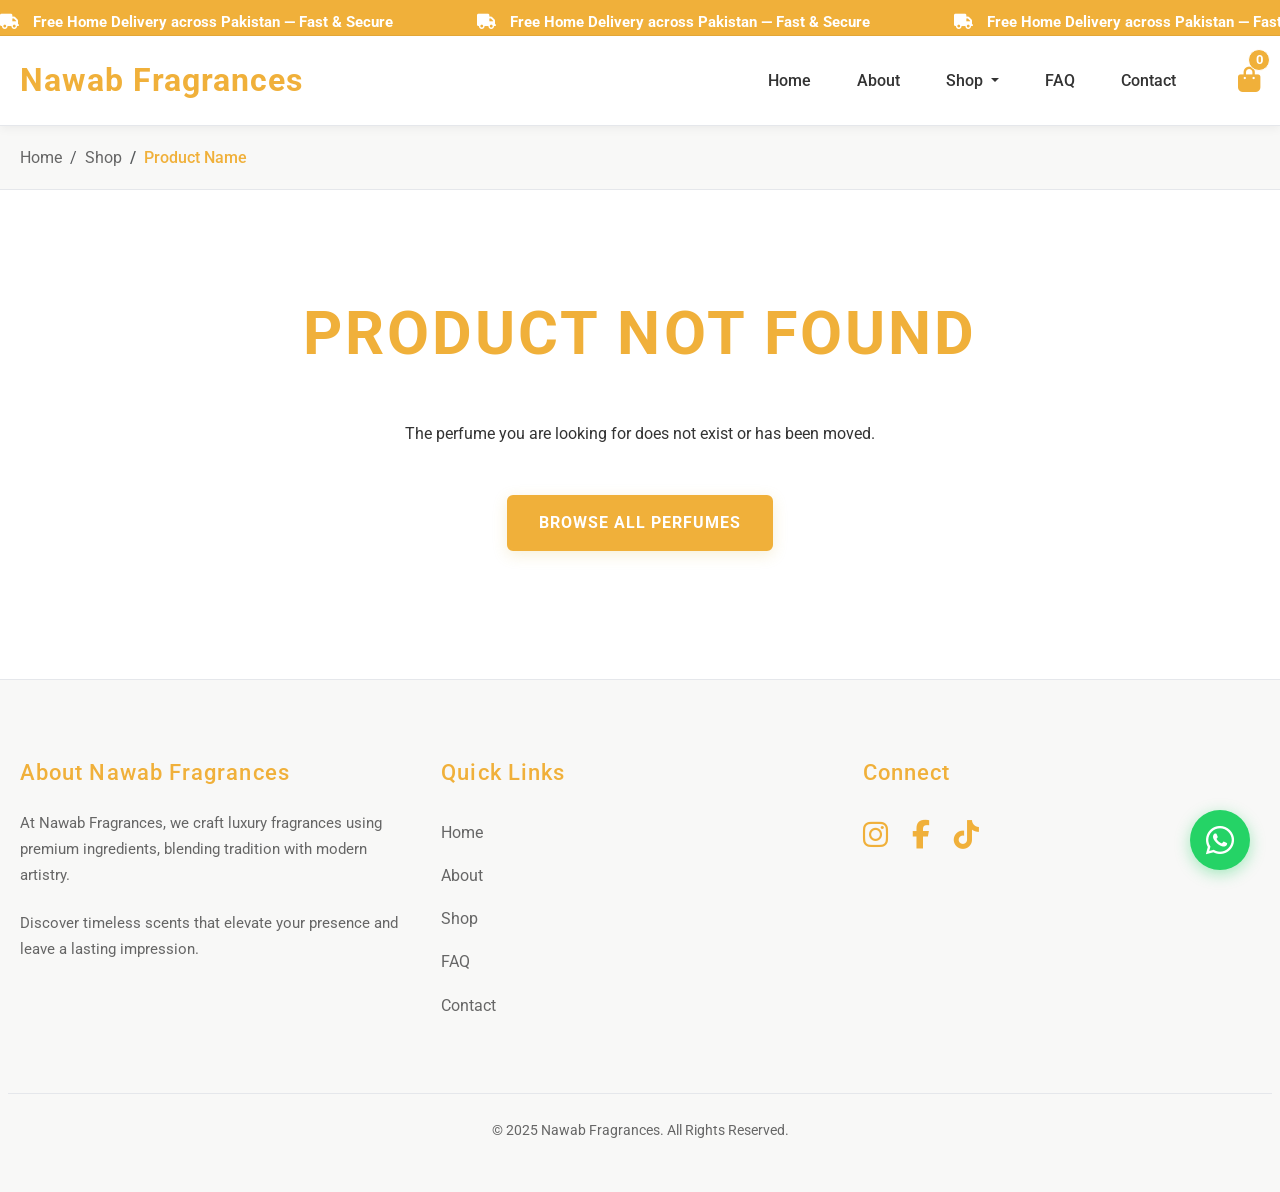
<file: product.html>
<!DOCTYPE html>
<html lang="en">

<head>
    <meta charset="UTF-8">
    <meta name="viewport" content="width=device-width, initial-scale=1">
    <title id="pageTitle">Product Detail – Nawab Fragrances</title>
    <link rel="icon" type="image/x-icon" href="/assets/Title.png">
    <meta name="description"
        content="Detailed information about a luxury perfume from Nawab Fragrances. Explore fragrance notes, ingredients, and customer reviews.">
    <meta property="og:title" content="[Product Name] – Nawab Fragrances">
    <meta property="og:description" content="[Product Short Description]">
    <meta property="og:image"
        content="https://images.unsplash.com/photo-1627914619391-4566c303f26f?q=80&w=1770&auto=format&fit=crop&ixlib=rb-4.0.3&ixid=M3wxMjA3fDB8MHxwaG90by1wYWdlfHx8fGVufDB8fHx8fA%3D%3D">
    <meta property="og:url" content="https://www.nawabfragrances.pk/shop/rose-vintage.html">
    <meta name="twitter:card" content="summary_large_image">
    <link rel="icon" href="assets/favicon.png" type="image/png">
    <link
        href="https://fonts.googleapis.com/css2?family=Playfair+Display:wght@400;500;700&family=Roboto:wght@400;500;700&display=swap"
        rel="stylesheet">
    <link href="https://cdn.jsdelivr.net/npm/bootstrap@5.3.3/dist/css/bootstrap.min.css" rel="stylesheet">
    <link rel="stylesheet" href="https://cdnjs.cloudflare.com/ajax/libs/font-awesome/6.5.2/css/all.min.css">
    <link rel="stylesheet" href="style.css?v=2">
    <script async src="https://www.googletagmanager.com/gtag/js?id=UA-XXXXX-Y"></script>
    <script>
        window.dataLayer = window.dataLayer || [];
        function gtag() { dataLayer.push(arguments); }
        gtag('js', new Date());
        gtag('config', 'UA-XXXXX-Y');
    </script>
</head>

<body>
<body>
    <div class="free-delivery-banner">
        <div class="marquee"><p><i class="fas fa-truck"></i> Free Home Delivery across Pakistan — Fast &amp; Secure   &nbsp; &nbsp; &nbsp; &nbsp; &nbsp; &nbsp; &nbsp; &nbsp; &nbsp; &nbsp;  <i class="fas fa-truck"></i> Free Home Delivery across Pakistan — Fast &amp; Secure   &nbsp; &nbsp; &nbsp; &nbsp; &nbsp; &nbsp; &nbsp; &nbsp; &nbsp; &nbsp; <i class="fas fa-truck"></i> Free Home Delivery across Pakistan — Fast &amp; Secure   &nbsp; &nbsp; &nbsp; &nbsp; &nbsp; &nbsp; &nbsp; &nbsp; &nbsp; &nbsp; <i class="fas fa-truck"></i> Free Home Delivery across Pakistan — Fast &amp; Secure</p></div>
    </div>

    <!-- Header (Global) -->
    <header class="navbar navbar-expand-lg fixed-top">
        <div class="container-fluid main-content">
            <button class="navbar-toggler" type="button" data-bs-toggle="collapse" data-bs-target="#navbarNav"
                aria-controls="navbarNav" aria-expanded="false" aria-label="Toggle navigation">
                <span class="navbar-toggler-icon"></span>
            </button>
            <a class="navbar-brand" href="/">Nawab Fragrances</a>
            <div class="collapse navbar-collapse justify-content-end ms-lg-3" id="navbarNav">
                <ul class="navbar-nav">
                    <li class="nav-item">
                        <a class="nav-link active" aria-current="page" href="/">Home</a>
                    </li>
                    <li class="nav-item">
                        <a class="nav-link" href="/about.html">About</a>
                    </li>
                    <li class="nav-item dropdown">
                        <a class="nav-link dropdown-toggle" href="/shop.html" id="shopDropdown" role="button"
                            data-bs-toggle="dropdown" aria-expanded="false">
                            Shop
                        </a>
                        <ul class="dropdown-menu" aria-labelledby="shopDropdown">
                            <li><a class="dropdown-item" href="/shop.html">View All</a></li>
                            <li>
                                <hr class="dropdown-divider">
                            </li>
                              <li><a class="dropdown-item" href="/premium.html">Premium</a></li>
                            <li><a class="dropdown-item" href="/men.html">Men</a></li>
                            <li><a class="dropdown-item" href="/women.html">Women</a></li>
                            <li><a class="dropdown-item" href="/unisex.html">Unisex</a></li>
                            <li><a class="dropdown-item" href="/oud.html">Oud</a></li>
                          
                        </ul>
                    </li>
                    <li class="nav-item">
                        <a class="nav-link" href="/faq.html">FAQ</a>
                    </li>
                    <li class="nav-item">
                        <a class="nav-link" href="/contact.html">Contact</a>
                    </li>
                </ul>
            </div>
            <div class="d-flex align-items-center ms-auto ms-lg-4 desktop-cart-icon">
                <div class="cart-icon-container" id="cartIcon">
                    <i class="fas fa-shopping-bag"></i>
                    <span class="cart-count" id="cartCount">0</span>
                </div>
            </div>
        </div>
    </header>

    <!-- Cart Sidebar -->
    <div class="cart-sidebar" id="cartSidebar">
        <div class="cart-header">
            <h2 class="mb-0">Your Cart</h2>
            <button class="close-cart" id="closeCart"><i class="fas fa-times"></i></button>
        </div>
        <div class="cart-items" id="cartItems">
            <!-- Cart items will be dynamically loaded here by JS -->
        </div>
        <div class="cart-summary">
            <div class="subtotal mb-3">
                <span>Subtotal:</span>
                <span id="cartSubtotal">Rs. 0</span>
            </div>
            <div class="cart-actions">
                <a href="/checkout.html" class="btn btn-gold mb-3 w-100">Checkout (COD Only)</a>
                <button class="btn btn-outline-gold w-100" id="continueShoppingBtn">Continue Shopping</button>
            </div>
        </div>
    </div>

    <main>
        <!-- Breadcrumb -->
        <nav aria-label="breadcrumb" class="breadcrumb-nav">
            <div class="container-fluid main-content">
                <ol class="breadcrumb mb-0 bg-transparent">
                    <li class="breadcrumb-item"><a href="/">Home</a></li>
                    <li class="breadcrumb-item"><a href="/shop.html">Shop</a></li>
                    <li class="breadcrumb-item active" aria-current="page" id="breadcrumbProductName">Product Name</li>
                </ol>
            </div>
        </nav>

        <!-- Product Detail Section -->
        <section class="product-detail-section">
            <div class="container-fluid main-content">
                <div class="row">
                    <div class="col-lg-7 mb-4 mb-lg-0">
                        <div class="main-image text-center p-4"
                            style="background-color: var(--charcoal); border-radius: 8px;">
                            <img src="https://images.unsplash.com/photo-1627914619391-4566c303f26f?q=80&w=1770&auto=format&fit=crop&ixlib=rb-4.0.3&ixid=M3wxMjA3fDB8MHxwaG90by1wYWdlfHx8fGVufDB8fHx8fA%3D%3D"
                                alt="Main Product Image" class="img-fluid rounded" id="mainProductImage" loading="lazy">
                        </div>
                        <div class="thumbnail-gallery d-flex justify-content-center mt-3" id="thumbnailGallery">
                            <!-- Thumbnails will be loaded by JS -->
                        </div>
                    </div>
                    <div class="col-lg-5">
                        <h1 class="product-title" id="productDetailPageTitle">Rose Vintage</h1>
                        <p class="product-description" id="productDetailPageDesc">A classic, sophisticated rose
                            fragrance, blending Bulgarian rose with a hint of spicy black pepper and a warm amber base.
                        </p>
                        <h2 class="product-price" id="productDetailPagePrice">Rs. 120</h2>

                        <div class="form-group mb-4">
                            <label for="productSizeSelect" class="form-label text-white">Size</label>
                            <select class="form-select size-selector" id="productSizeSelect"
                                aria-label="Select product size">
                                <!-- Sizes populated by JS -->
                            </select>
                        </div>

                        <div class="form-group mb-4">
                            <label for="productQtyInput" class="form-label text-white">Quantity</label>
                            <div class="input-group quantity-selector">
                                <button class="btn input-group-text" id="decreaseQty">-</button>
                                <input type="text" class="form-control text-center" value="1" id="productQtyInput"
                                    readonly>
                                <button class="btn input-group-text" id="increaseQty">+</button>
                            </div>
                        </div>

                        <button class="btn btn-gold btn-lg w-100" id="addToCartDetailBtn">Add to Cart (COD)</button>
                        <p class="shipping-text text-center mt-3">Ships within 1-2 business days</p>
                    </div>
                </div>

                <!-- Product Tabs -->
                <div class="product-tabs mt-5">
                    <ul class="nav nav-tabs justify-content-center" id="productTabs" role="tablist">
                        <li class="nav-item" role="presentation">
                            <button class="nav-link active" id="description-tab" data-bs-toggle="tab"
                                data-bs-target="#description-pane" type="button" role="tab"
                                aria-controls="description-pane" aria-selected="true">Description</button>
                        </li>
                        <li class="nav-item" role="presentation">
                            <button class="nav-link" id="ingredients-tab" data-bs-toggle="tab"
                                data-bs-target="#ingredients-pane" type="button" role="tab"
                                aria-controls="ingredients-pane" aria-selected="false">Ingredients</button>
                        </li>
                        <li class="nav-item" role="presentation">
                            <button class="nav-link" id="reviews-tab" data-bs-toggle="tab"
                                data-bs-target="#reviews-pane" type="button" role="tab" aria-controls="reviews-pane"
                                aria-selected="false">Reviews</button>
                        </li>
                    </ul>
                    <div class="tab-content p-4"
                        style="background-color: var(--black); border: 1px solid var(--dark-gray); border-top: none; border-radius: 0 0 10px 10px;">
                        <div class="tab-pane fade show active" id="description-pane" role="tabpanel"
                            aria-labelledby="description-tab" tabindex="0">
                            <!-- Description content populated by JS -->
                            <div id="descriptionTabContent"></div>
                        </div>
                        <div class="tab-pane fade" id="ingredients-pane" role="tabpanel"
                            aria-labelledby="ingredients-tab" tabindex="0">
                            <!-- Ingredients content populated by JS -->
                            <div id="ingredientsTabContent"></div>
                        </div>
                        <div class="tab-pane fade" id="reviews-pane" role="tabpanel" aria-labelledby="reviews-tab"
                            tabindex="0">
                            <!-- Reviews content and form populated by JS -->
                            <div id="reviewsTabContent"></div>
                        </div>
                    </div>
                </div>

                <!-- Recommended Products -->
                <section class="recommended-products-section">
                    <h2 class="text-white mb-5">You May Also Like</h2>
                    <div class="row row-cols-1 row-cols-sm-2 row-cols-md-3 row-cols-lg-4 g-4 row-products-cards"
                        id="recommendedProductsContainer">
                        <!-- Recommended products will be dynamically loaded here by JS -->
                        <!-- Example Placeholder (these will be replaced by JS) -->
                        <div class="col">
                            <div class="product-card">
                                <a href="/shop/oud-elixir.html"><img
                                        src="https://images.unsplash.com/photo-1627914620023-e2e424269e2c?q=80&w=1770&auto=format&fit=crop&ixlib=rb-4.0.3&ixid=M3wxMjA3fDB8MHxwaG90by1wYWdlfHx8fGVufDB8fHx8fA%3D%3D"
                                        alt="Oud Elixir Perfume" class="img-fluid" loading="lazy"></a>
                                <h3 class="product-name">Oud Elixir</h3>
                                <p class="product-desc">Mysterious, deep & captivating.</p>
                                <h6 class="product-price">Rs. 180</h6>
                                <a href="/shop/oud-elixir.html" class="btn btn-outline-gold mt-3">View Details</a>
                            </div>
                        </div>
                    </div>
                </section>
            </div>
        </section>
    </main>

    <!-- Footer (Global) -->
    <footer>
        <div class="container-fluid main-content">
            <div class="row">
                <div class="col-md-4 footer-col mb-5 mb-md-0">
                    <h5>About Nawab Fragrances</h5>
                    <p>At Nawab Fragrances, we craft luxury fragrances using premium ingredients, blending tradition
                        with modern artistry.</p>
                    <p>Discover timeless scents that elevate your presence and leave a lasting impression.</p>
                </div>
                <div class="col-md-4 footer-col mb-5 mb-md-0">
                    <h5>Quick Links</h5>
                    <ul>
                        <li><a href="/">Home</a></li>
                        <li><a href="/about.html">About</a></li>
                        <li><a href="/shop.html">Shop</a></li>
                        <li><a href="/faq.html">FAQ</a></li>
                        <li><a href="/contact.html">Contact</a></li>
                    </ul>
                </div>
                <div class="col-md-4 footer-col">
                    <h5>Connect</h5>
                    <div class="social-icons">
                        <a href="https://instagram.com/nawab.fragrances" target="_blank" aria-label="Instagram"><i
                                class="fab fa-instagram"></i></a>
                        <a href="https://facebook.com/nawabfragrances" target="_blank" aria-label="Facebook"><i
                                class="fab fa-facebook-f"></i></a>
                        <a href="https://www.tiktok.com/@nawabfragrances" target="_blank" aria-label="Tiktok"><i
                                class="fab fa-tiktok"></i></a>
                    </div>
                </div>
            </div>
            <div class="row">
                <div class="col-12 text-center copyright-text">
                    <p>&copy; 2025 Nawab Fragrances. All Rights Reserved.</p>
                </div>
            </div>
        </div>
    </footer>

    <!-- WhatsApp Floating Button -->
    <a href="https://wa.me/923334964567" class="whatsapp-float" target="_blank" aria-label="Chat on WhatsApp">
        <i class="fab fa-whatsapp"></i>
    </a>

    <!-- Bootstrap JS (bundle includes Popper) -->
    <script src="https://cdn.jsdelivr.net/npm/bootstrap@5.3.3/dist/js/bootstrap.bundle.min.js"></script>
    <!-- Custom JS -->
    <script src="script.js"></script>
</body>

</html>
</file>
<file: style.css>
/* :root {
    --black: #000000;
    --charcoal: #0F0F0F;
    --gold: #daa84c;
    --gold-hover: #C19F30;
    --white: #FFFFFF;
    --light-gray: #E0E0E0;
    --medium-gray: #A0A0A0;
    --dark-gray: #222222;
    --darker-gray: #1A1A1A;
} */


/* Global Styles & Layout */

:root {
    /* Light theme palette */
    --black: #FFFFFF; /* Base backgrounds now light */
    --charcoal: #f8f8f7; /* Light surface */
    /* --gold: #d8a929; */
    --gold: #f0b03a;
    --gold-hover: #C19F30;
    --white: #111111; /* Primary text on light */
    --light-gray: #333333; /* Body text */
    --medium-gray: #666666; /* Secondary text */
    --dark-gray: #E5E7EB; /* Borders/dividers */
    --darker-gray: #e4e6eb; /* Card/raised surfaces */
    /* Layout sizes */
    --banner-height: 36px;
    --navbar-height: 60px;
}

/* Carousel Controls - Remove Borders */
.carousel-control-prev,
.carousel-control-next {
    border: none !important;
    outline: none !important;
    box-shadow: none !important;
}

.carousel-control-prev:focus,
.carousel-control-next:focus {
    border: none !important;
    outline: none !important;
    box-shadow: none !important;
}

body {
    font-family: 'Roboto', sans-serif;
    background-color: var(--black);
    color: var(--light-gray);
    line-height: 1.7;
    margin: 0;
    padding-top: calc(var(--banner-height) + var(--navbar-height) + 30px);
    overflow-x: hidden;
    -webkit-font-smoothing: antialiased;
    -moz-osx-font-smoothing: grayscale;
}

/* Typography */
h1, h2, h3, h4, h5, h6 {
    font-family: 'Roboto', sans-serif;
    color: var(--gold);
    margin-bottom: 0.8em;
    letter-spacing: 0.05em;
}

h1, h2 {
    text-transform: uppercase;
    font-weight: 700; /* Bold */
}

h3, h4 {
    font-weight: 500; /* Medium weight */
}

h1 { font-size: 3.8rem; } /* Approx 60px */
h2 { font-size: 2.0rem; } /* Approx 45px */
h3 { font-size: 1.8rem; } /* Approx 29px */
h4 { font-size: 1.5rem; } /* Approx 24px */
h5 { font-size: 1.25rem; } /* Approx 20px */
h6 { font-size: 1rem; } /* Approx 16px */

p {
    margin-bottom: 1.5em;
}

/* Links & Buttons */
a {
    color: var(--gold);
    text-decoration: none;
    transition: color 0.3s ease, border-color 0.3s ease;
}
a:hover {
    color: var(--gold-hover);
}

.btn {
    font-family: 'Roboto', sans-serif;
    font-weight: 700; /* Bold */
    text-transform: uppercase;
    letter-spacing: 1px;
    padding: 14px 30px; /* Larger padding */
    border-radius: 6px; /* Slightly more rounded */
    transition: all 0.3s cubic-bezier(0.25, 0.8, 0.25, 1); /* Smoother transition */
    cursor: pointer;
    font-size: 1rem; /* Consistent button font size */
}

.btn-gold {
    background-color: var(--gold);
    color: var(--black);
    border: 2px solid var(--gold); /* Thicker border */
    box-shadow: 0 4px 15px rgba(212, 175, 55, 0.2); /* Soft shadow */
}
.btn-gold:hover {
    background-color: var(--gold-hover);
    color: var(--black);
    border-color: var(--gold-hover);
    box-shadow: 0 6px 20px rgba(212, 175, 55, 0.3);
    transform: translateY(-2px); /* Slight lift effect */
}

.btn-outline-gold {
    background-color: transparent;
    color: var(--gold);
    border: 2px solid var(--gold);
}
.btn-outline-gold:hover {
    background-color: var(--gold);
    color: var(--black);
    border-color: var(--gold);
    box-shadow: 0 4px 15px rgba(212, 175, 55, 0.2);
}

/* Form elements */
.form-control, .form-select, .input-group-text {
    background-color: var(--charcoal) !important;
    border: 1px solid var(--dark-gray) !important;
    color: var(--light-gray) !important;
    padding: 12px 15px; /* More padding */
    border-radius: 6px;
    font-size: 1rem;
}
.form-control::placeholder {
    color: var(--medium-gray) !important;
}
.form-control:focus, .form-select:focus, .input-group-text:focus {
    box-shadow: 0 0 0 0.25rem rgba(212, 175, 55, 0.35) !important; /* Gold shadow */
    border-color: var(--gold) !important;
}
.form-check-input:checked {
    background-color: var(--gold);
    border-color: var(--gold);
}
.form-check-input:focus {
    box-shadow: 0 0 0 0.25rem rgba(212, 175, 55, 0.25);
}

/* Global Layout Adjustments */
.container-fluid.main-content {
    max-width: 1400px;
    margin: 0 auto;
    padding: 0 20px; /* Increased side padding */
}

section {
    padding: 100px 0; /* More standard section padding for luxury feel */
}

/* Header */
.navbar {
    background-color: var(--black) !important;
    border-bottom: 1px solid var(--dark-gray);
    height: 90px;
    box-shadow: 0 2px 10px rgba(0, 0, 0, 0.06);
}
.navlinks-bar { top: 120px; }

.promo-bar {
    position: fixed;
    top: 0;
    left: 0;
    right: 0;
    background: #0f0f0f;
    color: var(--light-gray);
    border-bottom: 1px solid var(--dark-gray);
    z-index: 1040;
    height: 32px;
    display: flex;
    align-items: center;
}
.promo-text { font-size: 0.9rem; }

/* Free Delivery Banner */
.free-delivery-banner {
    --banner-height: 36px;
    position: fixed;
    top: 0;
    left: 0;
    right: 0;
    height: var(--banner-height);
    background: var(--gold);
    color: var(--black);
    padding: 0px 0 ;
    display: flex;
    flex-direction: column;
    align-items: center;
    overflow: hidden;
    z-index: 1060;
    border-bottom: 1px solid rgba(0,0,0,0.06);
}
.free-delivery-banner .marquee {
    width: 100%;
    overflow: hidden;
       padding:0px 0 ;
}
.free-delivery-banner .marquee-inner {
    display: inline-flex;
    gap: 48px; /* space between repeated messages */
    align-items: center;
    min-width: 200%; /* ensures two copies fit inline */
    animation: marquee 30s linear infinite !important;
    
}
.free-delivery-banner .marquee-item {
    white-space: nowrap;
    font-weight: 700;
    font-size: 0.95rem;
       padding: 10px 0 ;
}
.free-delivery-banner i { margin-right: 10px; }

@keyframes marquee {
    0% { transform: translateX(0); }
    100% { transform: translateX(-50%); }
}

/* Move fixed navbar below the banner */
.navbar.fixed-top { top: var(--banner-height) !important; }

.utility-header {
    position: fixed;
    top: 32px;
    left: 0;
    right: 0;
    height: 88px;
    background: #111;
    border-bottom: 1px solid var(--dark-gray);
    z-index: 1040;
    display: flex;
    align-items: center;
}
.utility-logo {
    font-family: 'Roboto', sans-serif;
    color: var(--gold);
    font-size: 1.8rem;
    font-weight: 700;
    text-decoration: none;
}
.utility-actions { display: flex; align-items: center; }

.utility-search {
    width: 420px;
    max-width: 100%;
    position: relative;
}
.utility-search input.form-control {
    background: #0f0f0f;
    border: 1px solid var(--dark-gray);
    color: #ddd;
    border-radius: 30px;
    padding-left: 16px;
    padding-right: 44px;
    height: 44px;
}
.utility-search .btn-search {
    position: absolute;
    right: 6px;
    top: 50%;
    transform: translateY(-50%);
    background: transparent;
    border: 0;
    color: var(--light-gray);
    font-size: 1.1rem;
}

/* push body content below fixed stacked headers */
/* body { padding-top: 210px; } */
.navbar-brand {
    font-family: 'Roboto', sans-serif;
    color: var(--gold) !important;
    font-size: 2rem; /* Larger logo */
    font-weight: bold;
    letter-spacing: 1px;
}
.navbar-nav .nav-link {
    color: var(--light-gray) !important;
    font-weight: 500;
    margin-left: 30px;
    position: relative;
    padding-bottom: 8px;
}
.navlinks-bar .navbar-nav { gap: 22px; }
.navlinks-bar .nav-link { text-transform: uppercase; letter-spacing: 2px; font-size: .9rem; }
.navbar-nav .nav-link:hover {
    color: var(--gold) !important;
}
.navbar-nav .nav-link.active {
    color: var(--gold) !important;
}
/* .navbar-nav .nav-link::after {
    content: '';
    position: absolute;
    bottom: 0;
    left: 0;
    width: 0;
    height: 2px;
    background-color: var(--gold);
    transition: width 0.3s cubic-bezier(0.25, 0.8, 0.25, 1);
}
.navbar-nav .nav-link:hover::after,
.navbar-nav .nav-link.active::after {
    width: 100%;
} */
.navbar-toggler {
    border-color: var(--gold) !important;
}
.navbar-toggler-icon {
    background-image: url("data:image/svg+xml,%3csvg xmlns='http://www.w3.org/2000/svg' viewBox='0 0 30 30'%3e%3cpath stroke='%23D4AF37' stroke-linecap='round' stroke-miterlimit='10' stroke-width='2' d='M4 7h22M4 15h22M4 23h22'/%3e%3c/svg%3e") !important;
}

/* Dropdown (Shop) theming to match site colors */
.navbar .dropdown-menu {
    position: absolute;
    left: 38px;
    background-color: var(--darker-gray);
    border: 1px solid var(--dark-gray);
    box-shadow: 0 8px 20px rgba(0,0,0,0.08);
}
.navbar .dropdown-item {
    color: var(--light-gray);
}
.navbar .dropdown-item:hover,
.navbar .dropdown-item:focus {
    background-color: var(--charcoal);
    color: var(--gold);
}

/* Open dropdown on hover for desktop */
@media (min-width: 992px) {
    .navbar .dropdown:hover > .dropdown-menu {
        display: block;
    }
    .navbar .dropdown .dropdown-menu {
        margin-top: 0;
    }
}
.navbar .dropdown-item.active,
.navbar .dropdown-item:active {
    background-color: var(--gold) !important; /* override Bootstrap blue */
    color: var(--black) !important;
}
.navbar .dropdown-divider {
    border-top-color: var(--dark-gray);
}

/* Cart Icon in Header */
.cart-icon-container {
    cursor: pointer;
    font-size: 1.6rem; /* Slightly larger icon */
    color: var(--gold);
    margin-left: 30px;
    position: relative;
    transition: color 0.3s ease;
}
.cart-icon-container:hover {
    color: var(--gold-hover);
}
.cart-count {
    position: absolute;
    top: -10px;
    right: -10px;
    background-color: var(--gold);
    color: var(--black);
    font-size: 0.8rem;
    border-radius: 50%;
    width: 22px;
    height: 22px;
    display: flex;
    justify-content: center;
    align-items: center;
    font-weight: bold;
    border: 1px solid var(--black); /* Border for clarity */
}

/* Footer */
footer {
    background-color: var(--charcoal);
    color: var(--light-gray);
    padding: 80px 0 30px 0;
    border-top: 1px solid var(--dark-gray);
}
footer .footer-col h5 {
    color: var(--gold);
    font-size: 1.35rem; /* Larger title */
    margin-bottom: 25px;
    letter-spacing: 0.05em;
}
footer .footer-col ul {
    list-style: none;
    padding: 0;
}
footer .footer-col ul li a {
    color: var(--medium-gray);
    display: block;
    padding: 8px 0;
    transition: color 0.3s ease;
}
footer .footer-col ul li a:hover {
    color: var(--gold);
}
footer .footer-col p {
    color: var(--medium-gray);
    font-size: 0.95rem;
}
footer .social-icons a {
    font-size: 1.8rem; /* Larger social icons */
    margin-right: 20px;
    color: var(--gold);
    transition: color 0.3s ease;
}
footer .social-icons a:hover {
    color: var(--white);
}
footer .copyright-text {
    color: var(--medium-gray);
    font-size: 0.85rem;
    margin-top: 50px; /* More spacing */
    padding-top: 25px;
    border-top: 1px solid var(--dark-gray);
}

/* Home Page */
.product-card {
    position: relative;
    background-color: #ffffff;
    border-radius: 14px;
    text-align: left!important;
    border: 1px solid rgba(0, 0, 0, 0.06);
    transition: transform 0.35s cubic-bezier(0.25, 0.8, 0.25, 1), box-shadow 0.35s ease, border-color 0.35s ease;
    height: 100%;
    display: flex;
    flex-direction: column;
    justify-content: space-between;
    box-shadow: 0 6px 18px rgba(0, 0, 0, 0.08);
    overflow: hidden;
}
.product-card:hover {
    border-color: rgba(218, 168, 76, 0.35);
    box-shadow: 0 16px 40px rgba(212, 175, 55, 0.18), 0 10px 30px rgba(0,0,0,0.06);
    transform: translateY(-8px);
}
.product-card img {
    width: 100%;
    height: 240px;
    border-radius: 12px 12px 0 0;
    margin-bottom: 0;
    object-fit: cover;
    background-color: #d9d9d9;
    transform: scale(1);
    transition: transform 0.5s cubic-bezier(0.22, 1, 0.36, 1);
}
.product-card:hover img { transform: scale(1.05); }
.product-card h3 { font-weight: 700; letter-spacing: 0.02em; margin: 12px 16px 4px; font-size: 1.1rem; color: var(--white); }
.product-card p { font-size: 0.9rem; color: var(--medium-gray); flex-grow: 1; margin: 0 16px 8px; }
.product-card .price, .product-card h4 { font-weight: 800; margin: 0 16px 14px; color: var(--gold); }
.product-card .btn { font-size: 0.95rem; padding: 10px 18px; border-width: 2px; margin: 6px 16px 16px; width: calc(100% - 32px); }
/* Stars for any card tagline/desc */
.product-card .tagline::after, .product-card .product-desc::after {
    content: '★★★★★';
    display: block;
    color: var(--gold);
    letter-spacing: 2px;
    margin: 6px 0 6px;
    font-size: 0.95rem;
}
.viewAll{
    font-family: 'Roboto', sans-serif;
    font-weight: 700;
    text-transform: uppercase;
    cursor: pointer;
    font-size: 12px;
    background-color: transparent;
    color: var(--gold);
    text-decoration: underline;
}
.hero-section {
    min-height: 65vh;
    padding: 0px;
    margin-bottom: 30px;
}
@media (min-width: 768px){
    .hero-section img{
        height: 70vh;
        object-fit: cover;
        object-position: bottom;
    }
}
.hero-section h1 {
    font-size: 4.5rem; /* Larger for impact */
    color: var(--gold);
    margin-bottom: 0.75rem;
    text-shadow: 0 0 10px rgba(212, 175, 55, 0.4); /* Subtle glow */
    z-index: 150;
    font-weight: bolder;
}
.hero-section h2 {
    font-size: 1.8rem; /* Larger subheading */
    color: var(--light-gray);
    margin-bottom: 3rem;
    font-weight: 500; /* Regular weight */
    letter-spacing: 0.02em;
}

.info-section {
    padding: 100px 0;
    background-color: var(--charcoal);
}
.info-section img {
    border-radius: 8px;
    max-width: 100%;
    height: auto;
    box-shadow: 0 8px 25px rgba(0, 0, 0, 0.6); /* Deeper shadow */
    transition: transform 0.3s ease;
}
.info-section img:hover {
    transform: translateY(-5px); /* Slight lift on hover */
}
.info-section p {
    font-size: 1.1rem; /* 18px */
    color: var(--light-gray);
}

.featured-collection .product-card {
    position: relative;
    background-color: #ffffff;
    border-radius: 14px;
    /* padding: 22px 20px 20px 20px; */
    text-align: left!important;
    border: 1px solid rgba(0, 0, 0, 0.06);
    transition: transform 0.35s cubic-bezier(0.25, 0.8, 0.25, 1), box-shadow 0.35s ease, border-color 0.35s ease;
    height: 100%;
    display: flex;
    flex-direction: column;
    justify-content: space-between;
    box-shadow: 0 6px 18px rgba(0, 0, 0, 0.08);
    overflow: hidden;
}
.featured-collection .product-card:hover {
    border-color: rgba(218, 168, 76, 0.35);
    box-shadow: 0 16px 40px rgba(212, 175, 55, 0.18), 0 10px 30px rgba(0,0,0,0.06);
    transform: translateY(-8px);
}
.featured-collection .product-card img {
    width: 100%;
    height: 260px; /* taller like reference */
    border-radius: 12px 12px 0 0;
    margin-bottom: 0;
    object-fit: cover;
    background-color: #d9d9d9;
    transform: scale(1);
    transition: transform 0.5s cubic-bezier(0.22, 1, 0.36, 1);
}
.featured-collection .product-card:hover img {
    transform: scale(1.05);
}

/* Floating actions (Quick View / Add to Cart) */
.product-card .floating-actions {
    position: absolute;
    top: 4px;
    right: 4px;
    display: flex;
    flex-direction: column;
    gap: 10px;
    z-index: 5;
    opacity: 0;
    transform: translateY(-6px);
    transition: opacity 0.25s ease, transform 0.25s ease;
}
.product-card:hover .floating-actions { opacity: 1; transform: translateY(0); }
.floating-actions .fabtn {
    width: 42px;
    height: 42px;
    border-radius: 50%;
    display: inline-flex;
    align-items: center;
    justify-content: center;
    border: 2px solid var(--gold);
    background-color: var(--gold);
    color: #ffffff;
    box-shadow: 0 6px 14px rgba(218, 168, 76, 0.35);
    transition: transform 0.2s ease, background-color 0.2s ease, color 0.2s ease, box-shadow 0.2s ease;
}
.floating-actions .fabtn:hover {
    background-color: var(--gold-hover);
    border-color: var(--gold-hover);
    color: #ffffff;
    transform: translateY(-2px) scale(1.05);
    box-shadow: 0 8px 18px rgba(218, 168, 76, 0.45);
}
.featured-collection .product-card h3 {
    color: var(--white);
    font-size: 1.1rem;
    margin: 12px 16px 4px;
    font-weight: 700;
    letter-spacing: 0.02em;
}
.featured-collection .product-card p {
    font-size: 0.9rem;
    color: var(--medium-gray);
    flex-grow: 1;
    margin: 0 16px 8px;
}
/* Gold five-star row after tagline on featured cards */
.featured-collection .product-card .product-desc::after {
    content: '★★★★★';
    display: block;
    color: var(--gold);
    letter-spacing: 2px;
    margin: 6px 0 6px;
    font-size: 0.95rem;
}
.featured-collection .product-card h4 {
    color: var(--gold);
    font-size: 1.35rem;
    font-weight: 800;
    margin: 0 16px 14px;
}
.featured-collection .product-card .btn {
    font-size: 0.95rem;
    padding: 10px 18px;
    border-width: 2px;
    margin: 6px 16px 16px;
    width: calc(100% - 32px);
}

/* Apply the same modern style to generic product grids (shop page) */
.product-grid .product-card {
    position: relative;
    background-color: #ffffff;
    border-radius: 14px;
    padding: 0;
    text-align: left;
    border: 1px solid rgba(0, 0, 0, 0.06);
    transition: transform 0.35s cubic-bezier(0.25, 0.8, 0.25, 1), box-shadow 0.35s ease, border-color 0.35s ease;
    height: 100%;
    display: flex;
    flex-direction: column;
    justify-content: space-between;
    box-shadow: 0 6px 18px rgba(0, 0, 0, 0.08);
    overflow: hidden;
}
.product-grid .product-card:hover {
    border-color: rgba(218, 168, 76, 0.35);
    box-shadow: 0 16px 40px rgba(212, 175, 55, 0.18), 0 10px 30px rgba(0,0,0,0.06);
    transform: translateY(-8px);
}
.product-grid .product-card img {
    width: 100%;
    height: 260px; /* match featured */
    border-radius: 12px 12px 0 0;
    margin-bottom: 0;
    object-fit: cover;
    background-color: #d9d9d9;
    transform: scale(1);
    transition: transform 0.5s cubic-bezier(0.22, 1, 0.36, 1);
}
.product-grid .product-card:hover img { transform: scale(1.05); }
.product-grid .product-card h3 { font-weight: 700; letter-spacing: 0.02em; margin: 12px 16px 4px; font-size: 1.1rem; }
.product-grid .product-card .price { font-weight: 800; margin: 0 16px 14px; color: var(--gold); }
/* Gold five-star row after tagline on grid cards */
.product-grid .product-card .tagline::after {
    content: '★★★★★';
    display: block;
    color: var(--gold);
    letter-spacing: 2px;
    margin: 6px 0 6px;
    font-size: 0.95rem;
}

.how-to-choose-section {
    background-color: var(--charcoal);
    padding: 80px 0;
    border-top: 1px solid var(--dark-gray);
    border-bottom: 1px solid var(--dark-gray);
}
.how-to-choose-section h2 {
    color: var(--white); /* White for this heading */
    text-shadow: 0 0 8px rgba(255, 255, 255, 0.2);
    margin-bottom: 60px;
}
.how-to-choose-section .col-md-4 {
    text-align: center;
    padding: 0 20px; /* Inner padding for columns */
}
.how-to-choose-section .col-md-4 i {
    font-size: 3.5rem; /* Larger icons */
    color: var(--gold);
    margin-bottom: 25px;
    text-shadow: 0 0 10px rgba(212, 175, 55, 0.5); /* Icon glow */
}
.how-to-choose-section .col-md-4 h5 {
    color: var(--white);
    font-weight: 700; /* Bold */
    font-size: 1.3rem; /* 20px */
    margin-bottom: 15px;
    letter-spacing: 0.05em;
}
.how-to-choose-section .col-md-4 p {
    font-size: 0.95rem; /* 15px */
    color: var(--medium-gray);
}

.newsletter-input-group{
    position: relative;
        display: flex;
        flex-wrap: wrap;
        align-items: stretch;
        justify-content: center;
        width: 100%;
}




.newsletter-section {
    text-align: center;
    padding: 100px 0;
    background-color: white;
}
.newsletter-section h2 {
    font-size: 2.2rem; /* 35px */
    margin-bottom: 20px;
}
.newsletter-section p {
    font-size: 1.1rem; /* 17px */
    color: var(--light-gray);
    margin-bottom: 40px;
}
.newsletter-section .input-group .form-control {
    background-color: var(--dark-gray);
    border: 1px solid var(--charcoal);
    color: var(--white);
    max-width: 500px; /* Wider input */
    /* margin: 0 auto; */
    border-right: none;
    border-top-right-radius: 0;
    border-bottom-right-radius: 0;
    padding: 15px 20px; /* More padding */
}
.newsletter-section .input-group .btn-gold {
    border-top-left-radius: 0;
    border-bottom-left-radius: 0;
    padding: 15px 35px; /* Larger button */
    font-size: 1.05rem;
}
.newsletter-section .fine-print {
    font-size: 0.8rem; /* 13px */
    color: var(--medium-gray);
    margin-top: 20px;
}

/* Make standalone banner images in main responsive (index page banners) */
main > div > img {
    width: 100%;
    height: auto;
    display: block;
}

/* Shop Page */
.breadcrumb-nav {
    background-color: var(--charcoal);
    padding: 18px 0; /* More padding */
    border-bottom: 1px solid var(--dark-gray);
}
.breadcrumb-nav .breadcrumb-item a {
    color: var(--medium-gray);
}
.breadcrumb-nav .breadcrumb-item.active {
    color: var(--gold);
    font-weight: 500;
}

.shop-header {
    padding: 60px 0; /* More spacing */
    text-align: center;
}
.shop-header h1 {
    font-size: 3rem; /* 48px */
    color: var(--gold); /* White heading here for variety */
    text-shadow: 0 0 10px rgba(255, 255, 255, 0.2);
}

.filter-sort-bar {
    background-color: var(--darker-gray);
    padding: 30px; /* More padding */
    border-radius: 10px;
    margin-bottom: 60px; /* More spacing */
    box-shadow: 0 5px 20px rgba(0, 0, 0, 0.06);
}
.filter-sort-bar .form-select {
    margin-right: 20px; /* More spacing */
    width: auto;
    min-width: 180px; /* Minimum width for dropdowns */
}
.filter-sort-bar .btn {
    white-space: nowrap;
}

.product-grid .product-card {
    position: relative;
    background-color: #ffffff;
    border-radius: 14px;
    text-align: left!important;
    border: 1px solid rgba(0, 0, 0, 0.06);
    transition: transform 0.35s cubic-bezier(0.25, 0.8, 0.25, 1), box-shadow 0.35s ease, border-color 0.35s ease;
    height: 100%;
    display: flex;
    flex-direction: column;
    justify-content: space-between;
    box-shadow: 0 6px 18px rgba(0, 0, 0, 0.08);
    overflow: hidden;
}
.product-grid .product-card:hover {
    border-color: rgba(218, 168, 76, 0.35);
    box-shadow: 0 16px 40px rgba(212, 175, 55, 0.18), 0 10px 30px rgba(0,0,0,0.06);
    transform: translateY(-8px);
}
.product-grid .product-card img {
    width: 100%;
    height: 240px;
    border-radius: 12px 12px 0 0;
    margin-bottom: 0;
    object-fit: cover;
    background-color: #d9d9d9;
    transform: scale(1);
    transition: transform 0.5s cubic-bezier(0.22, 1, 0.36, 1);
}
.product-grid .product-card:hover img { transform: scale(1.05); }
.product-grid .product-card h3 { font-weight: 700; letter-spacing: 0.02em; margin: 12px 16px 4px; font-size: 1.1rem; color: var(--white); }
.product-grid .product-card p { font-size: 0.9rem; color: var(--medium-gray); flex-grow: 1; margin: 0 16px 8px; }
.product-grid .product-card .price, .product-grid .product-card h4 { font-weight: 800; margin: 0 16px 14px; color: var(--gold); }
.product-grid .product-card .btn { font-size: 0.95rem; padding: 10px 18px; border-width: 2px; margin: 6px 16px 16px; width: calc(100% - 32px); }
/* Gold five-star row after tagline on grid cards */
.product-grid .product-card .product-desc::after {
    content: '★★★★★';
    display: block;
    color: var(--gold);
    letter-spacing: 2px;
    margin: 6px 0 6px;
    font-size: 0.95rem;
}

.pagination-custom .page-item .page-link {
    background-color: var(--darker-gray);
    border: 1px solid var(--dark-gray);
    color: var(--light-gray);
    margin: 0 8px; /* More spacing */
    border-radius: 6px;
    padding: 10px 18px; /* Larger clickable area */
    transition: all 0.3s ease;
}
.pagination-custom .page-item .page-link:hover {
    background-color: var(--gold);
    color: var(--black);
    border-color: var(--gold);
}
.pagination-custom .page-item.active .page-link {
    background-color: var(--gold);
    color: var(--black);
    border-color: var(--gold);
    font-weight: bold;
    box-shadow: 0 2px 10px rgba(212, 175, 55, 0.3);
}
.pagination-custom .page-item.disabled .page-link {
    color: var(--medium-gray);
    background-color: var(--charcoal);
    border-color: var(--dark-gray);
    cursor: not-allowed;
}

/* Cart Sidebar */
.cart-sidebar {
    position: fixed;
    top: 0;
    right: -760px; /* Wider sidebar */
    width: 400px;
    height: 100%;
    background-color: var(--darker-gray);
    z-index: 1050;
    box-shadow: -8px 0 25px rgba(0, 0, 0, 0.08);
    transition: right 0.4s cubic-bezier(0.25, 0.8, 0.25, 1);
    display: flex;
    flex-direction: column;
    padding: 30px; /* More padding */
    padding-top: 100px; /* Account for fixed header */
    border-left: 1px solid var(--dark-gray);
}
.cart-sidebar.show {
    right: 0;
}
.cart-sidebar .cart-header {
    display: flex;
    justify-content: space-between;
    align-items: center;
    margin-bottom: 30px;
    border-bottom: 1px solid var(--dark-gray);
    padding-bottom: 20px;
}
.cart-sidebar .cart-header h2 {
    color: var(--white);
    font-size: 1.8rem; /* Larger heading */
    margin: 0;
    letter-spacing: 0.05em;
}
.cart-sidebar .close-cart {
    font-size: 2rem; /* Larger close icon */
    color: var(--light-gray);
    cursor: pointer;
    background: none;
    border: none;
    padding: 0;
    transition: color 0.3s ease;
}
.cart-sidebar .close-cart:hover {
    color: var(--gold);
}
.cart-sidebar .cart-items {
    flex-grow: 1;
    overflow-y: auto;
    padding-right: 15px; /* For scrollbar */
}
.cart-sidebar .cart-item {
    display: flex;
    align-items: center;
    margin-bottom: 25px; /* More spacing */
    background-color: var(--charcoal);
    padding: 15px;
    border-radius: 6px;
    border: 1px solid var(--dark-gray);
    box-shadow: 0 2px 8px rgba(0, 0, 0, 0.06);
}
.cart-sidebar .cart-item img {
    width: 70px; /* Larger thumbnails */
    height: 70px;
    border-radius: 4px;
    object-fit: cover;
    margin-right: 20px;
}
.cart-sidebar .cart-item-details {
    flex-grow: 1;
}
.cart-sidebar .cart-item-details h6 {
    color: var(--white);
    font-size: 1.1rem; /* 17px */
    margin-bottom: 5px;
}
.cart-sidebar .cart-item-details .price {
    color: var(--gold);
    font-weight: bold;
    font-size: 1rem; /* 16px */
}
.cart-sidebar .quantity-controls {
    display: flex;
    align-items: center;
    margin-top: 10px;
}
.cart-sidebar .quantity-controls button {
    background-color: var(--dark-gray);
    color: var(--gold);
    border: 1px solid var(--charcoal);
    padding: 4px 10px; /* Larger buttons */
    font-size: 1rem;
    cursor: pointer;
    border-radius: 4px;
    transition: all 0.2s ease;
}
.cart-sidebar .quantity-controls button:hover {
    background-color: var(--gold);
    color: var(--black);
}
.cart-sidebar .quantity-controls input {
    width: 45px;
    text-align: center;
    background-color: transparent;
    border: none;
    color: var(--white);
    margin: 0 8px;
    font-size: 1rem;
}
.cart-sidebar .cart-summary {
    border-top: 1px solid var(--dark-gray);
    padding-top: 30px;
    margin-top: 30px;
}
.cart-sidebar .cart-summary .subtotal {
    display: flex;
    justify-content: space-between;
    font-size: 1.1rem; /* 17px */
    font-weight: bold;
    color: var(--light-gray);
    margin-bottom: 20px;
}
.cart-sidebar .cart-summary .subtotal span:last-child {
    color: var(--gold);
    font-size: 1.25rem;
}
.cart-sidebar .cart-actions .btn {
    width: 100%;
    margin-bottom: 15px;
    padding: 15px 30px;
}

/* Product Detail Page */
.product-detail-section {
    padding-top: 60px;
    padding-bottom: 80px;
}
.product-detail-section .main-image img {
    border: 1px solid var(--dark-gray);
    border-radius: 8px;
    max-width: 100%;
    height: auto;
    box-shadow: 0 8px 25px rgba(0, 0, 0, 0.08);
    background-color: #fff;
}
.product-detail-section .thumbnail-gallery img {
    width: 90px; /* Larger thumbnails */
    height: 90px;
    object-fit: cover;
    border: 1px solid var(--dark-gray);
    border-radius: 4px;
    cursor: pointer;
    transition: all 0.2s ease;
    background-color: var(--charcoal);
}
.product-detail-section .thumbnail-gallery img:hover,
.product-detail-section .thumbnail-gallery img.active {
    border-color: var(--gold);
    transform: translateY(-3px);
    box-shadow: 0 2px 10px rgba(212, 175, 55, 0.4);
}
.product-detail-section .product-title {
    color: var(--gold);
    font-size: 3rem; /* 48px */
    margin-bottom: 15px;
    letter-spacing: 0.05em;
}
.product-detail-section .product-description {
    color: var(--light-gray);
    font-size: 1.05rem; /* 17px */
    margin-bottom: 25px;
}
.product-detail-section .product-price {
    color: var(--white);
    font-size: 1.5rem; /* 45px */
    font-weight: bold;
    letter-spacing: 0.02em;
}
.product-detail-section .size-selector,
.product-detail-section .quantity-selector {
    margin-bottom: 30px;
}
.product-detail-section .quantity-selector .input-group-text {
    background-color: var(--darker-gray);
    border: 1px solid var(--dark-gray);
    color: var(--gold);
    cursor: pointer;
    padding: 10px 18px; /* Larger buttons */
}
.product-detail-section .quantity-selector .form-control {
    text-align: center;
    background-color: var(--charcoal);
    border: 1px solid var(--dark-gray);
    color: var(--white);
    font-size: 1.1rem;
}
.product-detail-section .shipping-text {
    font-size: 0.8rem; /* 13px */
    color: var(--medium-gray);
    margin-top: 15px;
}

.product-tabs .nav-tabs {
    border-bottom: 1px solid var(--dark-gray);
    margin-bottom: 30px;
}
.product-tabs .nav-tabs .nav-link {
    background-color: var(--darker-gray);
    border: 1px solid var(--dark-gray);
    border-bottom: none;
    color: var(--light-gray);
    margin-right: 8px; /* More spacing */
    border-radius: 8px 8px 0 0; /* More rounded tabs */
    transition: all 0.3s cubic-bezier(0.25, 0.8, 0.25, 1);
    padding: 12px 25px; /* Larger tabs */
    font-weight: 500;
}
.product-tabs .nav-tabs .nav-link:hover {
    color: var(--gold);
    border-color: var(--gold) var(--gold) var(--darker-gray) var(--gold);
    background-color: var(--charcoal);
}
.product-tabs .nav-tabs .nav-link.active {
    color: var(--gold);
    background-color: var(--charcoal);
    border-color: var(--gold) var(--gold) var(--charcoal) var(--gold);
    font-weight: bold;
    box-shadow: inset 0 3px 10px rgba(212, 175, 55, 0.12);
}
.product-tabs .tab-content {
    background-color: var(--darker-gray);
    border: 1px solid var(--dark-gray);
    border-top: none;
    border-radius: 0 0 10px 10px;
    padding: 40px;
    box-shadow: 0 5px 20px rgba(0, 0, 0, 0.06);
}
/* Ensure readability for any injected white text within tab content */
.product-tabs .tab-content .text-white { color: var(--light-gray) !important; }
.product-tabs .tab-pane p,
.product-tabs .tab-pane ul li {
    color: var(--light-gray);
    font-size: 1rem; /* 16px */
    margin-bottom: 1em;
}
.product-tabs .review .stars {
    color: var(--gold);
    font-size: 1.2rem; /* Larger stars */
    margin-bottom: 8px;
}
.product-tabs .review .reviewer-name {
    color: var(--white);
    font-weight: bold;
    font-size: 1.1rem;
    margin-bottom: 5px;
}
.product-tabs .review-form .form-group {
    margin-bottom: 20px;
}
.product-tabs .review-form label {
    color: var(--white);
    margin-bottom: 8px;
}

.recommended-products-section {
    padding-top: 80px;
    padding-bottom: 100px;
}
.recommended-products-section h2 {
    font-size: 2.2rem; /* 35px */
    text-align: center;
    margin-bottom: 50px;
    color: var(--white);
}

/* About Page */
.about-hero {
    min-height: calc(75vh - 90px);
    /* background-color: #faf8f300; */
    position: relative;
    overflow: hidden;
    background-image: url('assets/NEW.png'); /* Replace with your GIF path */
    background-size: cover;
    background-position:bottom;
}

.about-hero::before {
    content: '';
    position: absolute;
    top: 0; left: 0; right: 0; bottom: 0;
    background-color: rgba(0, 0, 0, 0.5); /* Subtle dark overlay */
    z-index: -1;
}

.about-hero h1 {
    font-size: 3.5rem; /* 56px */
    margin-bottom: 20px;
    font-weight: bold;
    color: var(--gold);
    text-shadow: 0 0 5px rgba(255, 255, 255, 0.3); /* Optional brightness boost */
}

.about-hero p {
    font-size: 1.25rem; /* 20px */
    color: var(--light-gray);
    letter-spacing: 0.02em;
    z-index: 1;
}

.history-section {
    padding: 100px 0;
    background-color: var(--charcoal);
}
.timeline {
    position: relative;
    padding-left: 60px; /* More space for the line and dots */
}
.timeline::before {
    content: '';
    position: absolute;
    top: 0;
    left: 25px; /* Center the line */
    width: 3px; /* Thicker line */
    height: 100%;
    background-color: var(--gold);
    border-radius: 2px;
}
.timeline-item {
    position: relative;
    padding-bottom: 50px; /* More spacing */
    padding-left: 20px; /* Space for content from line */
}
.timeline-item::before {
    content: '';
    position: absolute;
    top: 8px;
    left: 17px; /* Align with line */
    width: 20px; /* Larger dot */
    height: 20px;
    background-color: var(--gold);
    border-radius: 50%;
    z-index: 1;
    border: 3px solid var(--charcoal); /* To make it stand out against timeline */
    box-shadow: 0 0 10px rgba(212, 175, 55, 0.5);
}
.timeline-item h5 {
    color: var(--white);
    font-size: 1.4rem; /* 22px */
    margin-bottom: 8px;
    letter-spacing: 0.03em;
    margin-left: 25px;
}
.timeline-item p {
    color: var(--medium-gray);
    font-size: 1rem; /* 16px */
}
.founder-section {
    padding: 80px 0;
    text-align: center;
    background-color: var(--charcoal);
}
.founder-section img {
    width: 220px; /* Larger portrait */
    height: 220px;
    border-radius: 50%;
    object-fit: cover;
    border: 4px solid var(--gold); /* Thicker border */
    margin-bottom: 30px;
    box-shadow: 0 8px 30px rgba(212, 175, 55, 0.4);
}
.founder-section h3 {
    color: var(--white);
    font-size: 1.8rem; /* 28px */
    margin-bottom: 8px;
    letter-spacing: 0.05em;
}
.founder-section .title {
    font-style: italic;
    font-size: 1.1rem; /* 18px */
    color: var(--light-gray);
    margin-bottom: 20px;
}
.founder-section .quote {
    font-family: 'Roboto', sans-serif; /* Use sans-serif for quote */
    font-style: italic;
    color: var(--gold);
    font-size: 1.5rem; /* 24px */
    margin-bottom: 30px;
    line-height: 1.4;
}

.brand-values-section {
    padding: 80px 0;
    background-color: var(--darker-gray);
}
.brand-values-section h2 {
    color: var(--white);
    margin-bottom: 60px;
    text-shadow: 0 0 8px rgba(255, 255, 255, 0.2);
}
.brand-values-section .col-md-4 {
    text-align: center;
    padding: 0 20px;
}
.brand-values-section .col-md-4 i {
    font-size: 3.5rem;
    color: var(--gold);
    margin-bottom: 25px;
    text-shadow: 0 0 10px rgba(212, 175, 55, 0.5);
}
.brand-values-section .col-md-4 h5 {
    color: var(--white);
    font-weight: 700;
    font-size: 1.3rem;
    margin-bottom: 15px;
    letter-spacing: 0.05em;
}
.brand-values-section .col-md-4 p {
    font-size: 0.95rem;
    color: var(--medium-gray);
}

/* FAQ Page */
.faq-section {
    padding: 80px 0;
}
.faq-section h1 {
    text-align: center;
    margin-bottom: 60px;
    font-size: 3rem; /* 48px */
    color: var(--gold);
    text-shadow: 0 0 10px rgba(255, 255, 255, 0.2);
}
.accordion-item {
    background-color: var(--darker-gray);
    border: 1px solid var(--dark-gray);
    margin-bottom: 15px; /* More spacing */
    border-radius: 10px; /* More rounded */
    overflow: hidden; /* To keep border-radius on open items */
}
.accordion-button {
    background-color: var(--darker-gray) !important;
    color: var(--white) !important;
    font-weight: bold;
    font-size: 1.25rem; /* 20px */
    padding: 1.25rem 1.5rem; /* More padding */
    border-radius: 10px; /* Apply to top corners */
    transition: background-color 0.3s ease, color 0.3s ease;
}
.accordion-button:not(.collapsed) {
    background-color: var(--gold) !important;
    color: var(--black) !important;
    border-bottom: 1px solid var(--gold);
    border-radius: 10px 10px 0 0; /* No bottom radius when open */
    box-shadow: inset 0 3px 10px rgba(0, 0, 0, 0.2);
}
.accordion-button::after {
    filter: invert(1) brightness(0.7); /* Adjust icon color for dark background */
}
.accordion-button:not(.collapsed)::after {
    filter: invert(0) brightness(0.5); /* Adjust icon color for gold background */
}
.accordion-body {
    background-color: var(--charcoal); /* Slightly different background for content */
    color: var(--light-gray);
    padding: 1.5rem; /* More padding */
    border-top: 1px solid var(--dark-gray);
    font-size: 1rem;
}

/* Contact Page */
.contact-section {
    padding: 80px 0;
    text-align: center;
}
.contact-section h1 {
    margin-bottom: 60px;
    font-size: 3rem; /* 48px */
    color: var(--gold);
    text-shadow: 0 0 10px rgba(255, 255, 255, 0.2);
}
.contact-form {
    max-width: 650px; /* Slightly wider form */
    margin: 0 auto;
    background-color: var(--darker-gray);
    padding: 50px; /* More padding */
    border-radius: 10px;
    border: 1px solid var(--dark-gray);
    box-shadow: 0 8px 30px rgba(0, 0, 0, 0.06);
}
.contact-form .form-group {
    margin-bottom: 25px; /* More spacing */
    text-align: left;
}
.contact-form textarea {
    min-height: 180px; /* Taller textarea */
    resize: vertical;
}
.company-info {
    margin-top: 70px; /* More spacing */
    text-align: center;
    color: var(--medium-gray);
}
.company-info p {
    margin-bottom: 8px;
    font-size: 1.05rem;
}
.company-info a {
    color: var(--medium-gray);
}
.company-info a:hover {
    color: var(--gold);
}
.company-info .social-icons {
    margin-top: 25px;
}
.company-info .social-icons a {
    font-size: 2rem; /* Larger icons */
    margin: 0 12px;
    color: var(--gold);
}
.company-info .social-icons a:hover {
    color: var(--white);
}

/* Checkout Page */
.checkout-section {
    padding: 80px 0;
}
.checkout-section h1 {
    margin-bottom: 40px;
    font-size: 3rem; /* 48px */
    color: var(--white);
}
.order-summary {
    background-color: var(--darker-gray);
    padding: 35px; /* More padding */
    border-radius: 10px;
    border: 1px solid var(--dark-gray);
    height: fit-content;
    box-shadow: 0 5px 20px rgba(0, 0, 0, 0.06);
}
/* Ensure readability for any injected white text within light cards */
.order-summary .text-white { color: var(--light-gray) !important; }
.cart-sidebar .text-white { color: var(--light-gray) !important; }
.modal-content .text-white { color: var(--light-gray) !important; }
.order-summary h5 {
    color: var(--white);
    font-size: 1.35rem; /* 22px */
    margin-bottom: 30px;
    letter-spacing: 0.03em;
}
.order-summary .item-list .cart-item {
    background-color: var(--charcoal);
    padding: 12px;
    border-radius: 6px;
    border: 1px solid var(--dark-gray);
    margin-bottom: 18px;
    box-shadow: 0 2px 8px rgba(0, 0, 0, 0.3);
}
.order-summary .item-list .cart-item img {
    width: 70px;
    height: 70px;
    object-fit: cover;
    border-radius: 4px;
    margin-right: 15px;
}
.order-summary .item-list .cart-item-details h6 {
    color: var(--white);
    font-size: 1.05rem;
    margin-bottom: 0;
}
.order-summary .item-list .cart-item-details small {
    /* color: var(--medium-gray); */
    color: #a09e9e!important;
    font-size: 0.88rem;
}
.order-summary .totals-row {
    display: flex;
    justify-content: space-between;
    padding: 10px 0;
    border-top: 1px dashed var(--dark-gray);
    font-size: 1.05rem;
    color: var(--light-gray);
}
.order-summary .totals-row:last-of-type {
    border-bottom: 1px dashed var(--dark-gray);
    margin-bottom: 25px;
}
.order-summary .totals-row.total {
    font-size: 1.4rem;
    font-weight: bold;
    color: var(--white);
    border-top: 2px solid var(--gold); /* Stronger separator */
    padding-top: 20px;
}
.order-summary .totals-row.total span:last-child {
    color: var(--gold);
}

.shipping-details-form {
    background-color: var(--darker-gray);
    padding: 40px; /* More padding */
    border-radius: 10px;
    border: 1px solid var(--dark-gray);
    box-shadow: 0 5px 20px rgba(0, 0, 0, 0.06);
}
.shipping-details-form h5 {
    color: var(--white);
    font-size: 1.35rem;
    margin-bottom: 30px;
    letter-spacing: 0.03em;
}
.shipping-details-form .form-group {
    margin-bottom: 25px;
}
.payment-method {
    margin-top: 40px;
    background-color: var(--charcoal);
    padding: 25px;
    border-radius: 8px;
    border: 1px solid var(--dark-gray);
}
.payment-method .form-check-input {
    margin-top: 0.45rem;
    border-color: var(--dark-gray); /* Match theme */
}
.payment-method label {
    font-size: 1.15rem;
    color: var(--gold);
    font-weight: 500;
}
.payment-method .description {
    font-size: 0.95rem;
    color: var(--medium-gray);
    margin-left: 2.2rem;
    margin-top: 0;
}

/* Global Modal Styling (for Quick View, Success) */
.modal-content {
    background-color: var(--darker-gray);
    color: var(--light-gray);
    border: 1px solid var(--dark-gray);
    border-radius: 10px;
    box-shadow: 0 10px 30px rgba(0, 0, 0, 0.08);
}
.modal-header {
    border-bottom: 1px solid var(--dark-gray);
    color: var(--white);
    padding: 20px 25px;
}
.modal-title {
    color: var(--gold);
    font-family: 'Roboto', sans-serif;
    font-size: 1.8rem;
    letter-spacing: 0.05em;
}
.modal-body {
    padding: 25px;
}
.modal-footer {
    border-top: 1px solid var(--dark-gray);
    padding: 20px 25px;
}
.btn-close {
    filter: none;
    font-size: 1.2rem;
}

/* Responsive Breakpoints */
/* Tablet (≥768px & <1200px) */
@media (min-width: 768px) and (max-width: 1199.98px) {
    h1 { font-size: 3.2rem; } /* Approx 51px */
    h2 { font-size: 2.3rem; } /* Approx 37px */
    h3 { font-size: 1.6rem; }
    h4 { font-size: 1.3rem; }

    .hero-section h1 { font-size: 3.8rem; }
    .hero-section h2 { font-size: 1.5rem; }

    .info-section img { margin-bottom: 30px; } /* Space when stacked */

    .featured-collection .product-card { padding: 20px; }
    .featured-collection .product-card h3 { font-size: 1.25rem; }

    .shop-header h1 { font-size: 2.5rem; }

    .filter-sort-bar {
        flex-direction: column;
        align-items: stretch;
    }
    .filter-sort-bar .form-select {
        margin-right: 0;
        margin-bottom: 15px;
        width: 100%;
        min-width: unset;
    }
    .filter-sort-bar .btn {
        width: 100%;
    }
    .product-grid .col-md-2 { /* Adjusting Bootstrap cols for tablet */
        flex: 0 0 50%;
        max-width: 50%;
    }

    .product-detail-section .main-image img { margin-bottom: 30px; } /* Stacked on tablet */

    .about-hero h1 { font-size: 2.8rem; }
    .about-hero p { font-size: 1.1rem; }

    .history-section .col-md-6 { margin-bottom: 50px; }
    .timeline { padding-left: 50px; }
    .timeline::before { left: 20px; }
    .timeline-item::before { left: 12px; }

    .brand-values-section .col-md-4 { margin-bottom: 40px; }

    .faq-section h1 { font-size: 2.5rem; }
    .accordion-button { font-size: 1.1rem; }

    .contact-section h1 { font-size: 2.5rem; }
    .contact-form { padding: 40px; }

    .checkout-section h1 { font-size: 2.5rem; }
    .order-summary { margin-bottom: 40px; }
}


/* Mobile (<768px) */
@media (max-width: 767.98px) {

    .navbar-toggler{
        margin-right: 10vw;
    }

    h2{
        font-size: 1.3rem!important;
    }

    .recommended-products-section h2 {
        font-size: 1.3rem!important;
        text-align: left!important;
        margin: 0 12px 6px!important;
    }

    body { padding-top: 130px; }
    .navlinks-bar { top: 170px; }
    .utility-header { height: 70px; }
    /* Keep search visible on mobile per design sample */
    /* .utility-search { display: none !important; } */
    .utility-header .container-fluid { gap: 12px; }
    .utility-search { flex: 1 1 auto; }
    .utility-search input.form-control { height: 40px; }
    .utility-logo { font-size: 1.4rem; }
    .utility-actions { display: flex; align-items: center; }
    .utility-logo { font-size: 1.5rem; }
    .navbar {
        height: 70px;
    }
    .navbar-brand {
        font-size: 1.3rem;
        margin-right: 0;
    }
    .navbar-collapse {
        background-color: var(--darker-gray);
        position: fixed;
        top: 70px; /* Below header */
        left: 0;
        width: 100%;
        height: calc(100vh - 70px);
        overflow-y: auto;
        padding: 25px;
        transition: transform 0.3s ease-in-out;
        transform: translateX(-100%); /* Off-screen by default */
        z-index: 1040; /* Below cart sidebar */
    }
    .navbar-collapse.show {
        transform: translateX(0);
    }
    .navbar-nav .nav-link {
        font-size: 1.3rem;
        padding: 12px 0;
        margin-left: 0;
        color: var(--light-gray) !important;
        border-bottom: 1px solid var(--dark-gray);
    }
    .navbar-nav .nav-item:last-child .nav-link {
        border-bottom: none;
    }
    .navbar-nav .nav-link:hover {
        color: var(--gold) !important;
    }
    .navbar-nav .nav-link::after { /* Disable underline for mobile nav */
        display: none;
    }
    .cart-icon-container {
        font-size: 1.4rem;
        margin-left: 20px;
    }

    h1 { font-size: 2.5rem; }
    h2 { font-size: 2rem; }
    h3 { font-size: 1.5rem; }
    h4 { font-size: 1.2rem; }

    section { padding: 60px 0; }

    .hero-section h1 { font-size: 2.8rem; }
    .hero-section h2 { font-size: 1.2rem; }
    .hero-section .btn { padding: 12px 25px; font-size: 0.9rem; }

    .hero-section , .about-hero {
        min-height: calc(28vh - 90px);
        width: 100vw!important;
    }

    .info-section .col-md-6 { margin-bottom: 40px; }
    .info-section img { margin-bottom: 25px; }

    .featured-collection .product-card { margin-bottom: 30px; }

    /* Featured Collection: horizontal scroll on mobile */
    .shop-page-row{
        justify-content: center!important;
    }
     .row-products-cards {
        display: flex;
        flex-wrap: nowrap;
        overflow-x: auto;
        overflow-y: hidden;
        -webkit-overflow-scrolling: touch;
        gap: 2px; /* spacing between cards */
        padding-bottom: 8px; /* space for scrollbar */
        scrollbar-width: thin;
        scroll-snap-type: x mandatory;
    }
     .row-products-cards::-webkit-scrollbar { height: 8px; }
     .row-products-cards::-webkit-scrollbar-thumb { background: var(--gold); border-radius: 6px; }
     .row-products-cards::-webkit-scrollbar-track { background: var(--charcoal); }

    /* Each product column becomes a fixed-width item */
     .col {
        flex: 0 0 auto;
        width: 185px; /* compact card width like reference */
        scroll-snap-align: start;
    }
    /* Compact card styling for mobile */
     .product-card {
        border-radius: 4px!important;
        box-shadow: 0 4px 12px rgba(0,0,0,0.08);
        margin-bottom: 0px!important;
    }
    .product-card:hover {
        border: none!important;
        transform: translateY(0px)!important;
    }
     .product-card img {
        height: 160px!important;
        border-radius: 4px!important;
    }
     .product-card h3 { font-size: 1rem!important; margin: 10px 12px 2px; }
     .product-card p { font-size: 0.8rem; margin: 0 12px 6px; }
     .product-card h4 { font-size: 1rem; margin: 0 12px 12px; }
     .product-card .btn { font-size: 0.85rem; padding: 8px 14px; margin: 6px 12px 12px; }
     .product-card .floating-actions .fabtn { width: 30px; height: 30px; }

    .how-to-choose-section { padding: 60px 0; }
    .how-to-choose-section .col-md-4 { margin-bottom: 40px; }
    .how-to-choose-section h2 { margin-bottom: 40px; }

    .newsletter-section { padding: 60px 0; }
    .newsletter-section .input-group {
        flex-direction: column;
        width: 100%;
        max-width: 90%;
        margin: 0 auto;
    }
    .newsletter-section .input-group .form-control,
    .newsletter-section .input-group .btn-gold {
        width: 100% !important;
        border-radius: 6px !important;
        margin-bottom: 15px;
        border-right: 1px solid var(--charcoal); /* Re-add border */
    }
    .newsletter-section .input-group .form-control { margin-right: 0; }
    .newsletter-section .input-group .btn-gold { padding: 12px 25px; }

    .shop-header { padding: 30px 0; }
    .shop-header h1 { font-size: 2.2rem; }

    .filter-sort-bar {
        flex-direction: column;
        padding: 20px;
        margin-bottom: 40px;
    }
    .filter-sort-bar .form-select,
    .filter-sort-bar .btn {
        width: 100%;
        margin-bottom: 15px;
        margin-right: 0;
    }
    .product-grid .col-md-4, .product-grid .col-lg-3, .product-grid .col-sm-2 { /* Single column on mobile */
        flex: 0 0 100%;
        max-width: 100%;
        margin-bottom: 25px;
    }
    .pagination-custom { justify-content: center; }

    .cart-sidebar {
        width: 100%; /* Full width on mobile */
        padding: 20px;
        padding-top: 80px;
    }
    .cart-sidebar .cart-header h2 { font-size: 1.5rem; }
    .cart-sidebar .cart-item { padding: 10px; }
    .cart-sidebar .cart-item img { width: 60px; height: 60px; }

    .product-detail-section .col-lg-7,
    .product-detail-section .col-lg-5 {
        margin-bottom: 40px;
    }
    .product-detail-section .thumbnail-gallery { justify-content: center; }
    .product-detail-section .product-title { font-size: 2.2rem; }
    .product-detail-section .product-price { font-size: 2.2rem; }
    .product-tabs .nav-tabs { flex-wrap: nowrap; overflow-x: auto; -webkit-overflow-scrolling: touch; justify-content: flex-start; }
    .product-tabs .nav-tabs .nav-item { flex-shrink: 0; }
    .product-tabs .nav-tabs .nav-link { padding: 10px 18px; font-size: 0.9rem; }
    .product-tabs .tab-content { padding: 30px; }

    .about-hero h1 { font-size: 2.5rem; }
    .about-hero p { font-size: 1rem; }

    .history-section .col-md-6 { margin-bottom: 40px; }
    .timeline { padding-left: 30px; }
    .timeline::before { left: 10px; }
    .timeline-item::before { left: 2px; }

    .brand-values-section .col-md-4 { margin-bottom: 40px; }

    .faq-section h1 { font-size: 2.2rem; }
    .accordion-button { font-size: 1.1rem; padding: 1rem; }
    .accordion-body { padding: 1rem; }

    .contact-section h1 { font-size: 2.2rem; }
    .contact-form { padding: 30px; }

    .checkout-section h1 { font-size: 2.2rem; }
    .order-summary, .shipping-details-form { margin-bottom: 40px; padding: 30px; }
    .order-summary .totals-row.total { font-size: 1.2rem; }
}

/* Accessibility */
*:focus {
    outline: 3px solid var(--gold) !important;
    outline-offset: 3px;
    box-shadow: 0 0 0 0.25rem rgba(212, 175, 55, 0.5) !important; /* Consistent focus shadow */
}

/* Custom Scrollbar for Webkit browsers (Chrome, Safari) */
::-webkit-scrollbar {
    width: 12px;
}
::-webkit-scrollbar-track {
    background: var(--charcoal);
}
::-webkit-scrollbar-thumb {
    background: var(--gold);
    border-radius: 6px;
    border: 3px solid var(--charcoal);
}
::-webkit-scrollbar-thumb:hover {
    background: var(--gold-hover);
}

/* Scroll reveal */
.reveal { opacity: 0; transform: translateY(16px); transition: opacity .6s ease, transform .6s ease; }
.reveal.in-view { opacity: 1; transform: none; }
/* Support existing JS that uses .reveal-visible */
.reveal.reveal-visible { opacity: 1; transform: none; }

/* Optional variants */
.reveal.fade { transform: none; }
.reveal.fade-left { transform: translateX(16px); }
.reveal.fade-right { transform: translateX(-16px); }

@media (prefers-reduced-motion: reduce) {
    .reveal { transition: none; opacity: 1; transform: none; }
}

/* Sale badge and price styling */
.sale-badge {
    position: absolute;
    top: 0px;
    left: 0px;
    background: #ff1900; /* red */
    color: #fff;
    padding: 6px 8px;
    font-size: 0.8rem;
    font-weight: 700;
    border-radius: 3px;
    z-index: 20;
    box-shadow: 0 4px 12px rgba(231, 76, 60, 0.2);
    text-transform: uppercase;
}
.price-block { display: flex; gap: 8px; align-items: baseline; justify-content: flex-start; margin: 0 16px 8px; }
.original-price { color: #ff1900; text-decoration: line-through; font-weight: 700; }
.sale-price { color: var(--gold); font-weight: 900; font-size: 1.35rem; }

/* Slight responsive adjustments for price block on small cards */
@media (max-width: 767.98px) {
    .price-block { flex-direction: row; gap: 5px; align-items: center; margin-left: 12px; }
    .sale-price { font-size: 1rem; }
    .original-price { font-size: 0.85rem; }
}

/* WhatsApp Floating Button */
.whatsapp-float {
    position: fixed;
    bottom: 30px;
    right: 30px;
    width: 60px;
    height: 60px;
    background-color: #25D366;
    border-radius: 50%;
    display: flex;
    align-items: center;
    justify-content: center;
    box-shadow: 0 4px 15px rgba(37, 211, 102, 0.4);
    z-index: 1000;
    transition: all 0.3s cubic-bezier(0.25, 0.8, 0.25, 1);
    animation: whatsapp-pulse 2s infinite;
}

.whatsapp-float:hover {
    transform: scale(1.1);
    box-shadow: 0 6px 25px rgba(37, 211, 102, 0.6);
}

.whatsapp-float i {
    color: #fff;
    font-size: 32px;
}

/* Image loader wrapper & spinner (shows while images load) */
.img-loader-wrapper {
    position: relative;
    display: block;
    width: 100%;
    overflow: hidden;
    background: rgba(0,0,0,0.02);
}
.img-loader-wrapper img {
    display: block;
    width: 100%;
    height: auto;
    vertical-align: middle;
}
.img-loader {
    position: absolute;
    inset: 0;
    display: flex;
    align-items: center;
    justify-content: center;
    background: rgba(255,255,255,0.0);
    transition: opacity .18s ease, visibility .18s ease;
    opacity: 1;
    visibility: visible;
    pointer-events: none;
}
.img-loader .spinner {
    width: 28px;
    height: 28px;
    border: 3px solid rgba(0,0,0,0.08);
    border-top-color: var(--gold);
    border-radius: 50%;
    animation: img-spin 0.9s linear infinite;
}
.img-loader-wrapper.loaded .img-loader { opacity: 0; visibility: hidden; }

@keyframes img-spin {
    to { transform: rotate(360deg); }
}

@keyframes whatsapp-pulse {
    0% {
        box-shadow: 0 4px 15px rgba(37, 211, 102, 0.4);
    }
    50% {
        box-shadow: 0 4px 25px rgba(37, 211, 102, 0.7);
    }
    100% {
        box-shadow: 0 4px 15px rgba(37, 211, 102, 0.4);
    }
}

@media (max-width: 576px) {
    .whatsapp-float {
        bottom: 20px;
        right: 20px;
        width: 55px;
        height: 55px;
    }
    .whatsapp-float i {
        font-size: 28px;
    }
}
</file>
